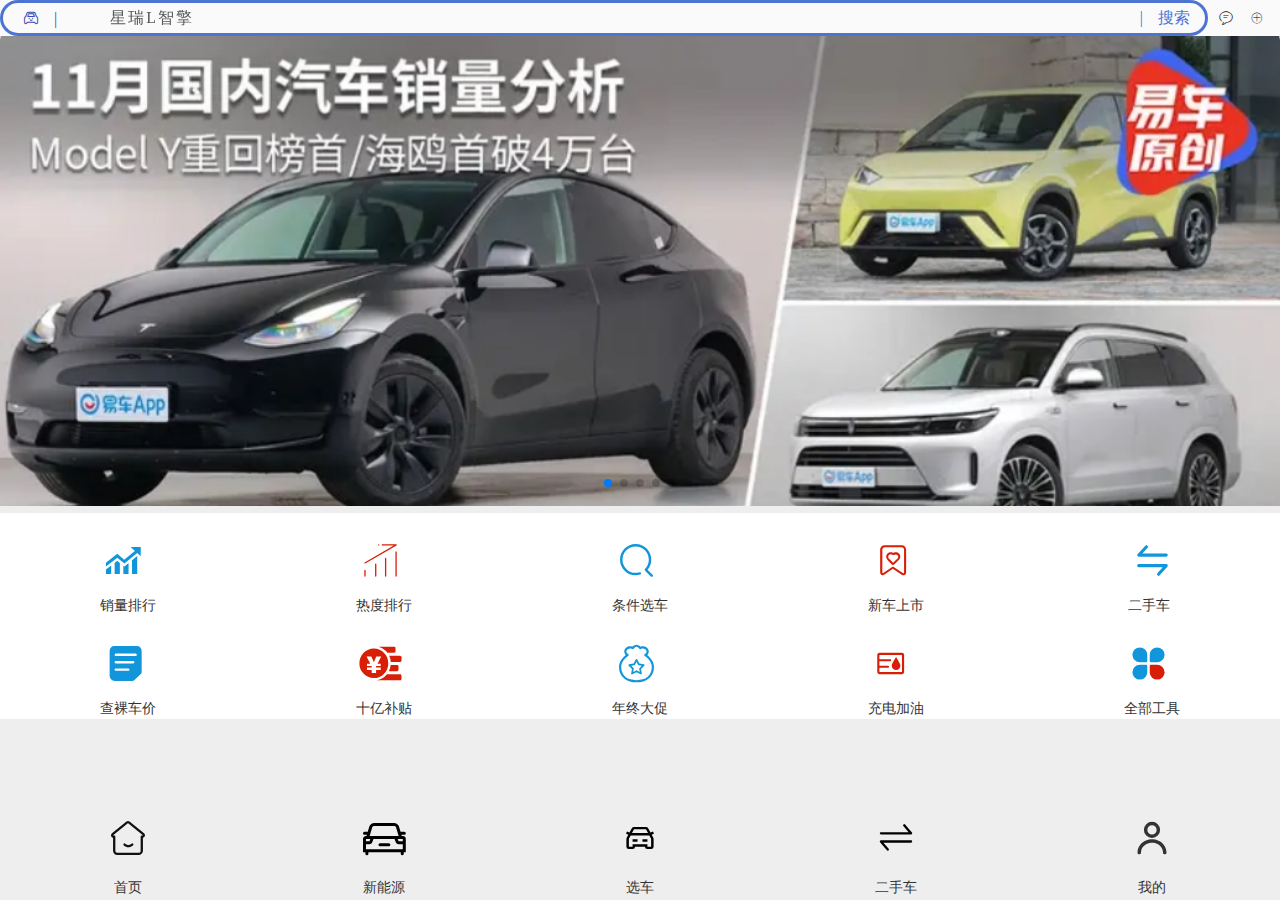
<file: index.html>
<!DOCTYPE html>
<html lang="en">
<head>
    <meta charset="UTF-8">
    <meta name="viewport" content="width=device-width, initial-scale=1.0">
    <title>首页</title>
    <script src="./iconfont/iconfont.js"></script>
    <link rel="stylesheet" href="./css/shouye.css">
    <link rel="stylesheet" href="./iconfont/iconfont.css">
    <link rel="stylesheet" href="./swiper/swiper-bundle.min.css">
</head>
<body>
        <!-- 搜索框 -->
          <!-- <header id="top">
            <div class="scan">
                <svg class="icon" aria-hidden="true">
                    <use xlink:href="#icon-iconfontscan"></use>
                  </svg>              
            </div>
            <div class="search">
                <input type="text" nae="search" id="search" placeholder="吉利银河|AION V">
            </div>
            <div class="listen">
                <svg class="icon" aria-hidden="true">
                    <use xlink:href="#icon-24gf-headset"></use>
                  </svg>
            </div>
            <div class="message">
                <svg class="icon" aria-hidden="true">
                    <use xlink:href="#icon-xiaoxi"></use>
                  </svg>
            </div>
            <div class="add">
                <svg class="icon" aria-hidden="true">
                    <use xlink:href="#icon-tianjia"></use>
                  </svg>
            </div>
        </header>  -->
        <!-- 以下搜索框 -->
    <header id="top">
        <div class="identify">
            <a href="./sousuo1.html">
                <span class="iconfont icon-icon">|</span>
            </a>

        </div>
        <a href="" class="lj">
            <div class="s2">
                <div class="swiper-wrapper">
                    <div class="swiper-slide">星瑞L智擎</div>
                    <div class="swiper-slide">吉利银河</div>
                    <div class="swiper-slide">极氪ZEEKR 001</div>
                    <div class="swiper-slide">吉利银河|AION V</div>

                </div>
            </div>
        </a>

        <a href="">
            <div class="ss"><span>|</span>搜索</div>
        </a>

        <span class="iconfont icon-xiaoxi1"></span>
        <span class="iconfont icon-tianjia"></span>
    </header>

    <script src="./swiper/swiper-bundle.min.js"></script>

    <script>
        var swiper3 = new Swiper(".s2", {
            direction: "vertical",
            autoplay: {
                delay: 2500,
                disableOnInteraction: false,
            },
        });
    </script><!-- 搜索框止 -->
        <!-- 五大选项栏 -->
        <!-- <div class="xuanxiang">
              <span class="span">关注</span>
              <span class="span">推荐</span>
              <span class="span">热榜</span>
              <span class="span">精品</span>
              <span class="span">视频</span>
        </div>
         -->

        <!-- 动态网页元素 -->
        <div class="swiper mySwiper">
            <div class="swiper-wrapper">
              <div class="swiper-slide"><img src="./img/1.jpg"></div>
              <div class="swiper-slide"><img src="./img/2.jpg"></div>
              <div class="swiper-slide"><img src="./img/3.jpg"></div>
              <div class="swiper-slide"><img src="./img/4.jpg"></div>
              <div class="swiper-slide"><img src="./img/5.jpg"></div>
            </div>
            <div class="swiper-pagination"></div>
          </div>
          <script src="./swiper/swiper-bundle.min.js"></script>
          <script>
            var swiper = new Swiper(".mySwiper", {
              spaceBetween: 30,
              pagination: {
                el: ".swiper-pagination",
                clickable: true,
              },
              autoplay: {
                delay: 2000,
                disableOnInteraction: false,
              },
            });
        </script>
        <!-- 选项栏 -->
        <nav class="bnav1">
            <ul class="ul2">
                <li>
                    <div>
                        <a href="#">
                            <svg class="icon" aria-hidden="true">
                                <use xlink:href="#icon-zongxiaoliang"></use>
                            </svg>
                        </a>
                        <p>
                            <a id=s href="#">销量排行</a>
                        </p>
                    </div>
                </li>
                <li>
                    <div>
                        <a href="#">
                            <svg class="icon" aria-hidden="true">
                                <use xlink:href="#icon-xiaoliangzuigao"></use>
                            </svg>
                        </a>
                        <p><a id=s href="#">热度排行</a>
                        </p>
                    </div>
                </li>
                <li>
                    <div>
                        <a href="#"><svg class="icon" aria-hidden="true">
                                <use xlink:href="#icon-sousuo"></use>
                            </svg>
                        </a>
                        <p>
                            <a id=s href="#">条件选车</a>
                        </p>
                    </div>
                </li>
                <li>
                    <div>
                        <a href="#">
                            <svg class="icon" aria-hidden="true">
                                <use xlink:href="#icon-shoucang"></use>
                            </svg>
                        </a>
                        <p>
                            <a id=s href="#">新车上市</a>
                        </p>
                    </div>
                </li>
                <li>
                    <div>
                        <a href="#">
                            <svg class="icon" aria-hidden="true">
                                <use xlink:href="#icon-zhihuan"></use>
                            </svg>
                        </a>
                        <p>
                            <a id=s href="#">二手车</a>
                        </p>
                    </div>
                </li>
                <li>
                    <div>
                        <a href="#">
                            <svg class="icon" aria-hidden="true">
                                <use xlink:href="#icon-wenben"></use>
                            </svg>
                        </a>
                        <p>
                            <a id=s href="#">查裸车价</a>
                        </p>
                    </div>
                </li>
    
                <li>
                    <div>
                        <a href="#">
                            <svg class="icon" aria-hidden="true">
                                <use xlink:href="#icon-shebaobutie"></use>
                            </svg>
                        </a>
                        <p>
                            <a id=s href="#">十亿补贴</a>
                        </p>
                    </div>
                </li>
    
                <li>
                    <div>
                        <a href="#">
                            <svg class="icon" aria-hidden="true">
                                <use xlink:href="#icon-fudai"></use>
                            </svg>
    
                        </a>
                        <p>
                            <a id=s href="#">年终大促</a>
                          
                        </p>
                        
                    </div>
                </li>
    
                <li>
                    <div>
                        <a href="#">
                            <svg class="icon" aria-hidden="true">
                                <use xlink:href="#icon-jiayouka"></use>
                            </svg>
                        </a>
                        <p>
                            <a id=s href="#">充电加油</a>
                        </p>
                    </div>
                </li>
    
                <li>
                    <div>
                        <a href="./quanbugongju.html">
                            <svg class="icon" aria-hidden="true">
                                <use xlink:href="#icon-quanbu"></use>
                            </svg>
                        </a>
                        <p>
                            <a id=s href="./quanbugongju.html">全部工具</a>
                        </p>
                    </div>
                </li>
            </ul>
        </nav>
        <!-- 文章 -->
        <ul class="jlist">
        </ul>
        <script>
            var jarr=[{
                img:"11.jpg",
                p:"开完昂科威plus，再开特瑞界plus，纸包不住火！",
                link:"https://m.buick.com.cn/envisionplus?mz_ca=2245701&mz_sp=7tkGk&mz_sb=1"
            },
            {
                img:"22.jpg",
                p:"支持国产，支持吉利",
                link:"https://m.geely.com/"
            },
            {
                img:"33.jpg",
                p:"成熟男人选这五款SUV兼顾，家庭生活两不误",
                link:"https://www.zhihu.com/question/429655005"
            },
            {
                img:"44.jpg",
                p:"大众中型SUV惊爆价！仅15万多，7月狂卖11360台，幸好没早买",
                link:"https://www.zhihu.com/question/451885075"
            },
            {
                img:"55.jpg",
                p:"26.98万跌至13万 2.0T+多层隔音 动力一流 这才是中型SUV“舒适王”",
                link:"https://www.dongchedi.com/article/7295214681986777641"
            },
            {
                img:"66.jpg",
                p:"新一代超级智能电混SUV不到14万！续航1370Km油耗1.3L，还配怀挡",
                link:"https://chejiahao.autohome.com.cn/info/13894430"
            },
            {
                img:"77.jpg",
                p:"大众打响“第一枪”！从近16万降至11.8万，还要啥比亚迪宋PRO？",
                link:"https://www.163.com/dy/article/IJEUUT3R0553P0VS.html"
            },
            {
                img:"88.jpg",
                p:"全新红旗HS7上市 享7重礼遇",
                link:"https://zhuanlan.zhihu.com/p/656384356"
            },
            {
                img:"99.jpg",
                p:"狂降20万，13万轻松开奔驰，不比买宝马3系香？",
                link:"https://www.yoojia.com/article/9395053518767029477.html"
            },
            {
                img:"1010.jpg",
                p:"宝马X1 20Li设计，落地21.98万，首付4万提车！",
                link:"https://car.yiche.com/newcar/contract/3544/?WT.mc_id=baidupc__PC_bm_baomaX1_tongyong_0810rq_59900_kwid_476233939566&uid=41393754&bd_vid=9948526460653361330"
            }];
            
            var url = `http://rap2api.taobao.org/app/mock/316032/sjrcar`;
        fetch(url).then(data => {
            return data.json();
        }).then(data => {
            console.log(data);
            parse(data);
        }).catch(e => {
            console.log(e);
        });

        function parse(data) {
            var jlist = document.querySelector(".jlist");

            for (let v of data) {
                let li = document.createElement("li");
                li.innerHTML = `
             
               <div class="txt">
                    <h3><a href="${v.link}"><img src="./img/${v.img}"></a></h3>
                    <p class="p">${v.p}</p> 
                </div>
             `;
                jlist.appendChild(li);
            }
        }
        </script>
        <!-- 下导航 -->
    <nav class="bnav">
        <ul>
            <li>
                <div>
                    <a href="./index.html">
                        <svg class="icon" aria-hidden="true">
                            <use xlink:href="#icon-shouye-zhihui"></use>
                          </svg>
                          <p>首页</p>
                    </a>
                </div>
            </li>
            <li>
                <div>
                    <a href="./xinnengyuan.html">
                        <svg class="icon" aria-hidden="true">
                            <use xlink:href="#icon-qiche"></use>
                          </svg>
                          <p>新能源</p>
                    </a>
                </div>
            </li>
            <li>
                <div>
                    <a href="./xuanche.html">
                        <svg class="icon" aria-hidden="true">
                            <use xlink:href="#icon-jiaoche"></use>
                          </svg>
                          <p>选车</p>
                    </a>
                </div>
            </li>
            <li>
                <div>
                    <a href="./ershouche.html">
                        <svg class="icon" aria-hidden="true">
                            <use xlink:href="#icon-zhihuan1"></use>
                          </svg>
                          <p>二手车</p>
                    </a>
                </div>
            </li>
            <li>
                <div>
                    <a href="./wode.html">
                        <svg class="icon" aria-hidden="true">
                            <use xlink:href="#icon-yonghu_yonghu"></use>
                          </svg>
                          <p>我的</p>
                    </a>
                </div>
            </li>
        </ul>
    </nav>
</body>
</html>
</file>
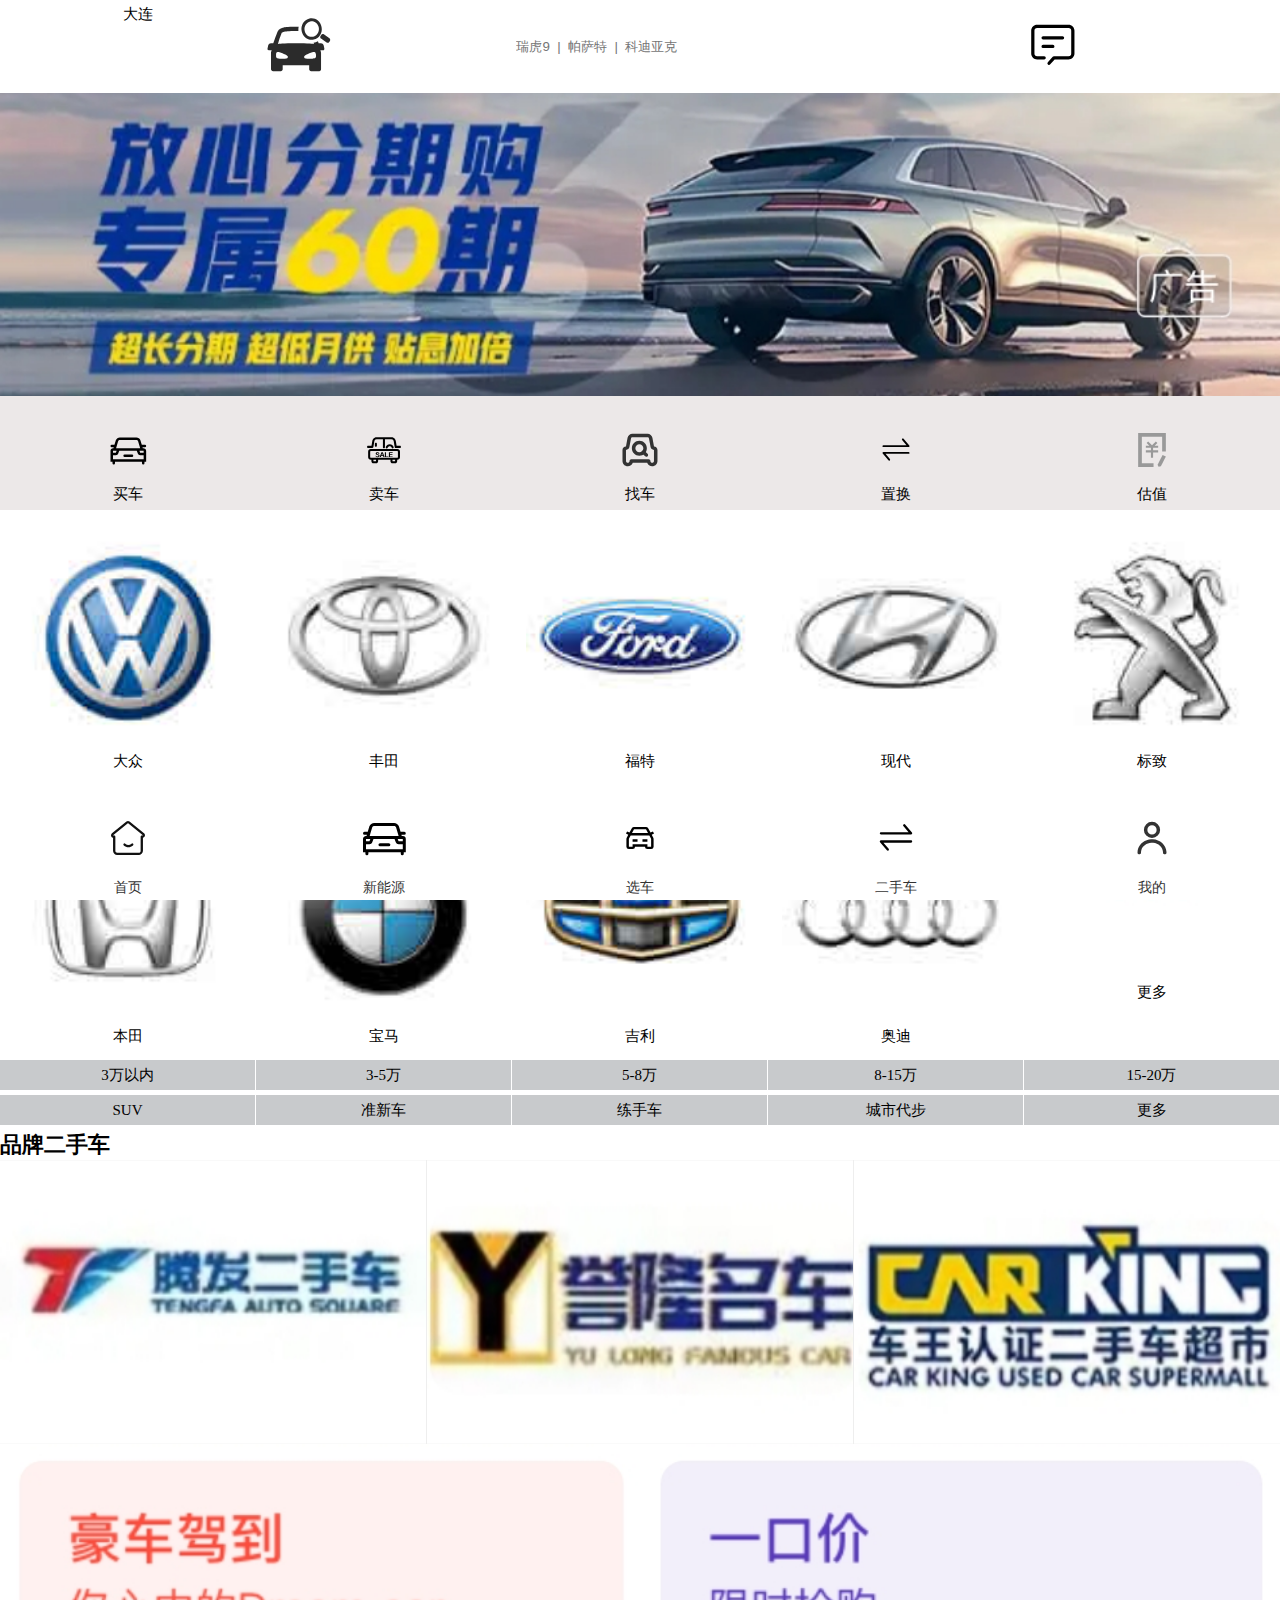
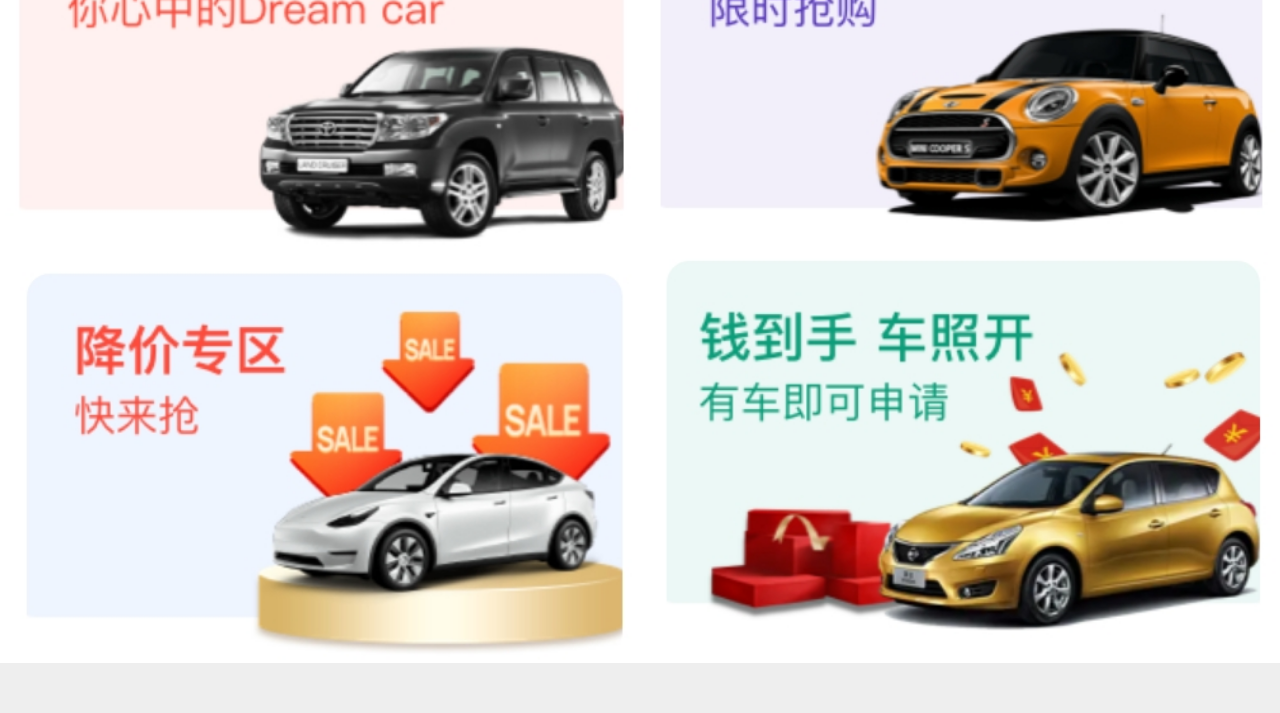
<file: ershouche.html>
<!DOCTYPE html>
<html lang="en">
<head>
    <meta charset="UTF-8">
    <meta name="viewport" content="width=device-width, initial-scale=1.0">
    <title>二手车</title>
    <script src="./iconfont/iconfont.js"></script>
    <link rel="stylesheet" href="./css/ershouche.css">
    <link rel="stylesheet" href="./swiper/swiper-bundle.min.css">
</head>
<body>
    <!-- 上导航 -->
    <header id="top">
        <div class="scan">
            <p>大连</p>     
        </div>
    </div>
    <div class="findcar">
        <svg class="icon" aria-hidden="true">
            <use xlink:href="#icon-chexingchaxun"></use>
          </svg>
    </div>
        <div class="search">
            <input type="text" nae="search" id="search" placeholder="瑞虎9  |  帕萨特  |  科迪亚克">
        </div>
        <div class="listen">
            <svg class="icon" aria-hidden="true">
                <use xlink:href="#icon-24gf-headset"></use>
              </svg>
        </div>
        <div class="message">
            <svg class="icon" aria-hidden="true">
                <use xlink:href="#icon-xiaoxi"></use>
              </svg>
        </div>
    </header> 
    <!-- 贴图 -->
    <img src="./img/ershouchetietu.jpg">
    <!-- 功能与品牌 -->
    <ul class="list">
        <li>
            <div>
                <a href="#">
                    <svg class="icon" aria-hidden="true">
                        <use xlink:href="#icon-qiche"></use>
                    </svg>
                </a>
                <p>
                    <a id=s href="#">买车</a>
                </p>
            </div>
        </li>
        <li>
            <div>
                <a href="#">
                    <svg class="icon" aria-hidden="true">
                        <use xlink:href="#icon-maiche"></use>
                    </svg>
                </a>
                <p>
                    <a id=s href="#">卖车</a>
                </p>
            </div>
        </li>
        <li>
            <div>
                <a href="#">
                    <svg class="icon" aria-hidden="true">
                        <use xlink:href="#icon-zhaoche"></use>
                    </svg>
                </a>
                <p>
                    <a id=s href="#">找车</a>
                </p>
            </div>
        </li>
        <li>
            <div>
                <a href="#">
                    <svg class="icon" aria-hidden="true">
                        <use xlink:href="#icon-zhihuan1"></use>
                    </svg>
                </a>
                <p>
                    <a id=s href="#">置换</a>
                </p>
            </div>
        </li>
        <li>
            <div>
                <a href="#">
                    <svg class="icon" aria-hidden="true">
                        <use xlink:href="#icon-chengbenjilu"></use>
                    </svg>
                </a>
                <p>
                    <a id=s href="#">估值</a>
                </p>
            </div>
        </li>
    </ul>
    <ul class="list2">
        <li>
            <img src="./img/imgchebiao/1.jpg">
            <p>大众</p>
        </li>
        <li>
            <img src="./img/imgchebiao/2.jpg">
            <p>丰田</p>
        </li>
        <li>
            <img src="./img/imgchebiao/3.jpg">
            <p>福特</p>
        </li>
        <li>
            <img src="./img/imgchebiao/4.jpg">
            <p>现代</p>
        </li>
        <li>
            <img src="./img/imgchebiao/5.jpg">
            <p>标致</p>
        </li>
    </ul>
    <ul class="list3">
        <li>
            <img src="./img/imgchebiao/6.jpg">
            <p>本田</p>
        </li>
        <li>
            <img src="./img/imgchebiao/7.jpg">
            <p>宝马</p>
        </li>
        <li>
            <img src="./img/imgchebiao/8.jpg">
            <p>吉利</p>
        </li>
        <li>
            <img src="./img/imgchebiao/9.jpg">
            <p>奥迪</p>
        </li>
        <li>
            <img src="./img/imgchebiao/11.jpg">
            <p>更多</p>
        </li>
    </ul>
    <div class="nav">
        <a href="#">3万以内</a>
        <a href="#">3-5万</a>
        <a href="#">5-8万</a>
        <a href="#">8-15万</a>
        <a href="#">15-20万</a>
        <a href="#">SUV</a>
        <a href="#">准新车</a>
        <a href="#">练手车</a>
        <a href="#">城市代步</a>
        <a href="#">更多</a>
   </div>
    <!-- 品牌二手车 -->
</div>
<h2>品牌二手车</h2>
<div class="swiper s3">
 <div class="swiper-wrapper">
   <div class="swiper-slide"><img src="./img/imgcarhome/111.jpg" ></div>
   <div class="swiper-slide"><img src="./img/imgcarhome/222.jpg" ></div>
   <div class="swiper-slide"><img src="./img/imgcarhome/333.jpg" ></div>
   <div class="swiper-slide"><img src="./img/imgcarhome/444.jpg" ></div>
   <div class="swiper-slide"><img src="./img/imgcarhome/555.jpg" ></div>
 </div>
 </div>
<script src="./swiper/swiper-bundle.min.js"></script>
<script>
    var swiper = new Swiper(".s3", {
      slidesPerView: 3,
      spaceBetween: 1,
    });
</script>
<ul class="activity">
    <li>
        <img src="./img/imgcarhome/11.jpg">
    </li>
    <li>
        <img src="./img/imgcarhome/22.jpg">
    </li>
    <li>
        <img src="./img/imgcarhome/33.jpg">
    </li>
    <li>
        <img src="./img/imgcarhome/44.png">
    </li>
</div>
    <!-- 下导航 -->
    <nav class="bnav">
        <ul>
            <li>
                <div>
                    <a href="./shouye.html">
                        <svg class="icon" aria-hidden="true">
                            <use xlink:href="#icon-shouye-zhihui"></use>
                          </svg>
                          <p>首页</p>
                    </a>
                </div>
            </li>
            <li>
                <div>
                    <a href="./xinnengyuan.html">
                        <svg class="icon" aria-hidden="true">
                            <use xlink:href="#icon-qiche"></use>
                          </svg>
                          <p>新能源</p>
                    </a>
                </div>
            </li>
            <li>
                <div>
                    <a href="./xuanche.html">
                        <svg class="icon" aria-hidden="true">
                            <use xlink:href="#icon-jiaoche"></use>
                          </svg>
                          <p>选车</p>
                    </a>
                </div>
            </li>
            <li>
                <div>
                    <a href="./ershouche.html">
                        <svg class="icon" aria-hidden="true">
                            <use xlink:href="#icon-zhihuan1"></use>
                          </svg>
                          <p>二手车</p>
                    </a>
                </div>
            </li>
            <li>
                <div>
                    <a href="./wode.html">
                        <svg class="icon" aria-hidden="true">
                            <use xlink:href="#icon-yonghu_yonghu"></use>
                          </svg>
                          <p>我的</p>
                    </a>
                </div>
            </li>
        </ul>
    </nav>
</body>
</html>
</file>
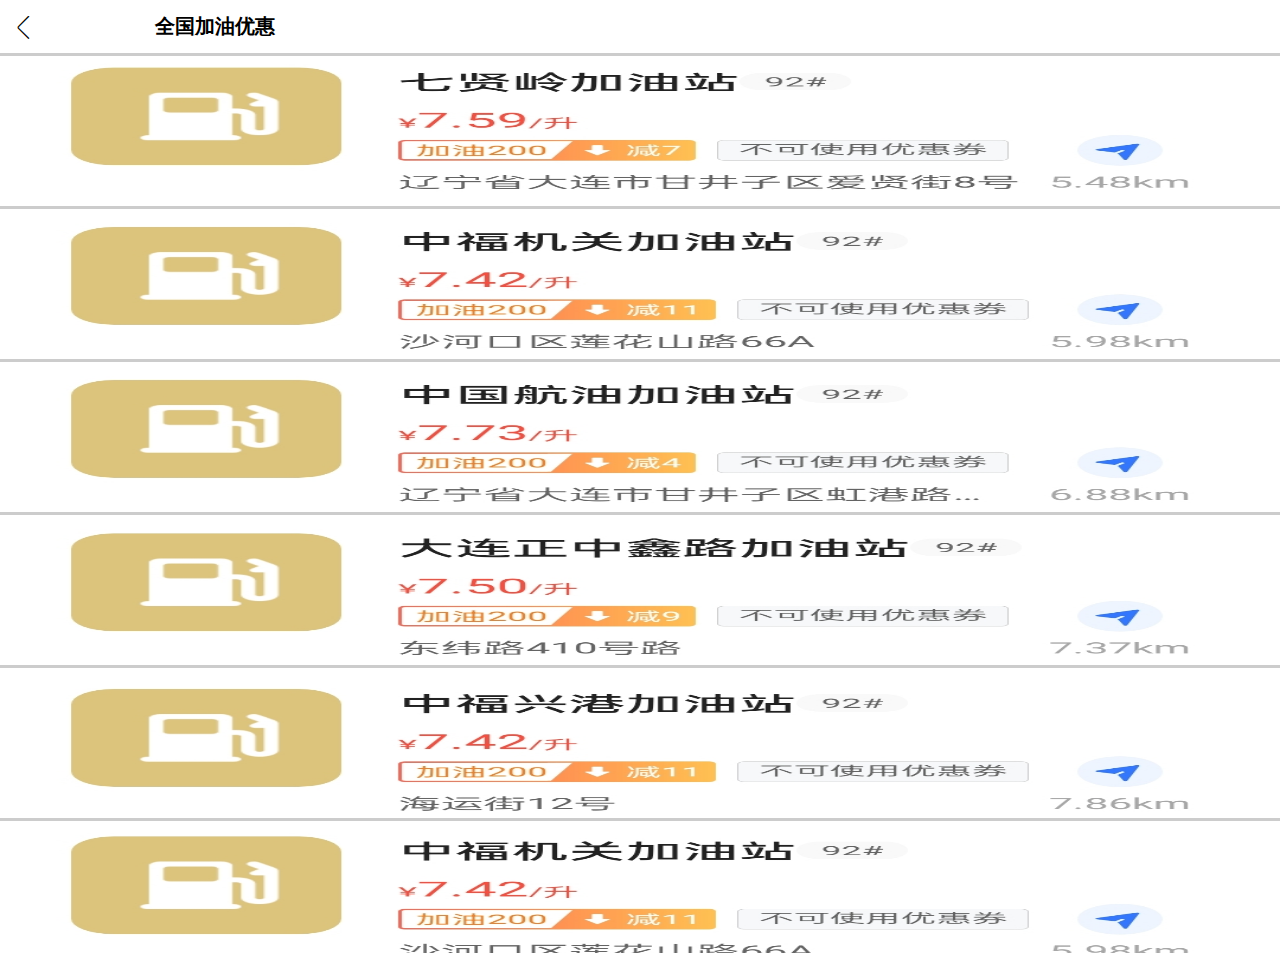
<file: jiayou.html>
<!DOCTYPE html>
<html lang="en">
<head>
    <meta charset="UTF-8">
    <meta name="viewport" content="width=device-width, initial-scale=1.0">
    <title>全国加油优惠</title>
    <script src="./iconfont/iconfont.js"></script> 
    <link rel="stylesheet" href="./iconfont/iconfont.css"> 
    <link rel="stylesheet" href="./css/jiayou.css">
    <link rel="stylesheet" href="./css/dropload.css">
</head>
<body>
    <header class="top">
        <a href="./quanbugongju.html" class="fanhui"><span class="iconfont icon-fanhui"></span></a>
        <div class="gongju">
            <h1>全国加油优惠</h1>
        </div>
    </header>
    <div class="container">
        
        <section class="home">
            <ul>
                <li>
                    <img src="./img/jiayou/1.jpg" alt="">
                </li>
                <li>
                    <img src="./img/jiayou/2.jpg" alt="">
                </li>
                <li>
                    <img src="./img/jiayou/3.jpg" alt="">
                </li>
                <li>
                    <img src="./img/jiayou/4.jpg" alt="">
                </li>
                <li>
                    <img src="./img/jiayou/5.jpg" alt="">
                </li>
                <li>
                    <img src="./img/jiayou/6.jpg" alt="">
                </li>
                <li>
                    <img src="./img/jiayou/7.jpg" alt="">
                </li>
                <li>
                    <img src="./img/jiayou/8.jpg" alt="">
                </li>
            </ul>
        </section>
    </div>

    <script src='./swiper/zepto.min.js'></script>
    <script src='./swiper/dropload.min.js'></script>

    <script>
    $(function(){
        var dropload = $('.home').dropload({

            domUp:{
                   domClass : 'dropload-up',
                   domRefresh : '<div class="dropload-refresh">↓下拉刷新</div>',
                   domUpdate  : '<div class="dropload-update">↑松开即可刷新</div>',
                   domLoad : '<div class="dropload-load"><span class="loading"></span>正在刷新</div>'
                },
            domDown:{
                   domClass : 'dropload-down',
                   domRefresh : '<div class="dropload-refresh">↑上拉加载更多</div>',
                   domLoad : '<div class="dropload-load"><span class="loading"></span>正在努力加载</div>',
                   domNoData : '<div class="dropload-noData">暂无数据</div>'
                },
            //刷新
            loadUpFn:function(){
                console.log(1)
            },
            //加载
            loadDownFn:function(){
                console.log(2)
                // $.ajax({
                //     url:'http://rap2api.taobao.org/app/mock/316032/sjrjiayou',
                //     data:{
                //        page:1,
                //        size:3                       
                //     },
                //     success:function(data){
                //         var sjrjiayou = data.data.sjrjiayou;
                //         var result = '';
                //         $.each(sjrjiayou,function(jiayou,item){
                //             result+=`
                //             <li>
                //                 <img src="${item.imgurl}" alt="">
                //             </li>
                //             `;
                //         })
                //         setTimeout(function(){
                //             $('.home ul').append(result);
                //             // 每次数据加载完，必须重置
                //             dropload.resetload();
                //         },1000)
                //     },
                //     error: function(xhr, type){
                //     alert('Ajax error!');
                //     // 即使加载出错，也得重置
                //     dropload.resetload();
                //     }
                // })
            }

        })

    })

    </script>
</body>
</html>
</file>
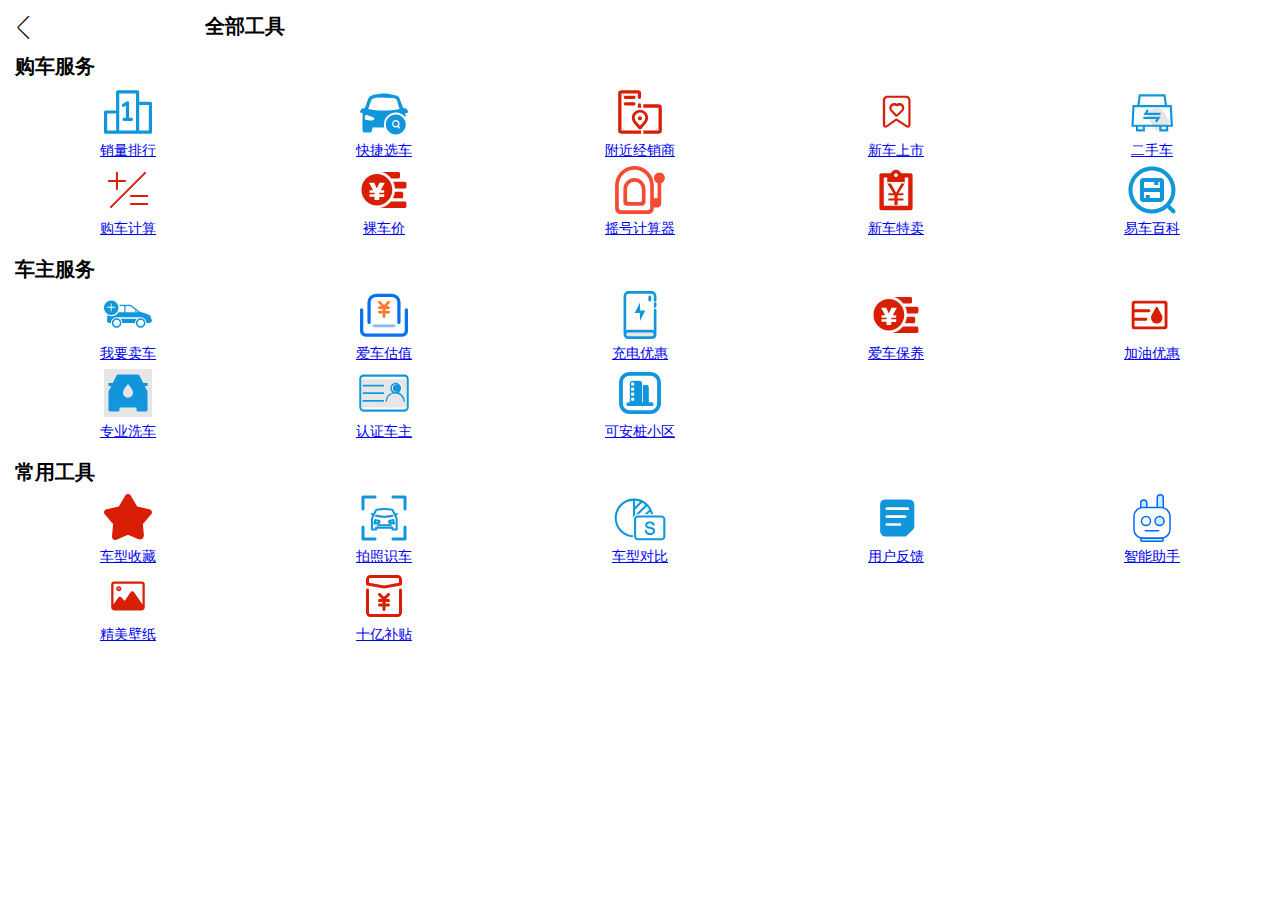
<file: quanbugongju.html>
<!DOCTYPE html>
<html lang="en">
<head>
    <meta charset="UTF-8">
    <meta name="viewport" content="width=device-width, initial-scale=1.0">
    <title>全部工具</title>
    <script src="./iconfont/iconfont.js"></script>  
    <link rel="stylesheet" href="./iconfont/iconfont.css">
    <link rel="stylesheet" href="./css/quanbugongju.css">
</head>
<body>
    <header class="top">
        <a href="./shouye.html" class="fanhui"><span class="iconfont icon-fanhui"></span></a>
        <div class="gongju">
            <h1>全部工具</h1>
        </div>
    </header>
    <h2>购车服务</h2>
    <nav class="gouche">
            <ul class="fuwu">
                <li>
                    <div>
                        <a href="#">
                            <svg class="icon" aria-hidden="true">
                                <use xlink:href="#icon-a-1qicon2_24"></use>
                            </svg>
                        </a>
                        <p>
                            <a id=s href="#">销量排行</a>
                        </p>
                    </div>
                </li>
                <li>
                    <div>
                        <a href="#">
                            <svg class="icon" aria-hidden="true">
                                <use xlink:href="#icon-yuqiweijian"></use>
                            </svg>
                        </a>
                        <p><a id=s href="#">快捷选车</a>
                        </p>
                    </div>
                </li>
                <li>
                    <div>
                        <a href="#"><svg class="icon" aria-hidden="true">
                                <use xlink:href="#icon-fujinkehu"></use>
                            </svg>
                        </a>
                        <p>
                            <a id=s href="#">附近经销商</a>
                        </p>
                    </div>
                </li>
                <li>
                    <div>
                        <a href="#">
                            <svg class="icon" aria-hidden="true">
                                <use xlink:href="#icon-shoucang"></use>
                            </svg>
                        </a>
                        <p>
                            <a id=s href="#">新车上市</a>
                        </p>
                    </div>
                </li>
                <li>
                    <div>
                        <a href="#">
                            <svg class="icon" aria-hidden="true">
                                <use xlink:href="#icon-ershouche"></use>
                            </svg>
                        </a>
                        <p>
                            <a id=s href="#">二手车</a>
                        </p>
                    </div>
                </li>
                <li>
                    <div>
                        <a href="#">
                            <svg class="icon" aria-hidden="true">
                                <use xlink:href="#icon-jisuanqi"></use>
                            </svg>
                        </a>
                        <p>
                            <a id=s href="#">购车计算</a>
                        </p>
                    </div>
                </li>
    
                <li>
                    <div>
                        <a href="#">
                            <svg class="icon" aria-hidden="true">
                                <use xlink:href="#icon-shebaobutie"></use>
                            </svg>
                        </a>
                        <p>
                            <a id=s href="#">裸车价</a>
                        </p>
                    </div>
                </li>
    
                <li>
                    <div>
                        <a href="#">
                            <svg class="icon" aria-hidden="true">
                                <use xlink:href="#icon-yaohao"></use>
                            </svg>
    
                        </a>
                        <p>
                            <a id=s href="#">摇号计算器</a>
                          
                        </p>
                        
                    </div>
                </li>
    
                <li>
                    <div>
                        <a href="#">
                            <svg class="icon" aria-hidden="true">
                                <use xlink:href="#icon-iconmoban"></use>
                            </svg>
                        </a>
                        <p>
                            <a id=s href="#">新车特卖</a>
                        </p>
                    </div>
                </li>
    
                <li>
                    <div>
                        <a href="#">
                            <svg class="icon" aria-hidden="true">
                                <use xlink:href="#icon-chicangchaxun"></use>
                            </svg>
                        </a>
                        <p>
                            <a id=s href="#">易车百科</a>
                        </p>
                    </div>
                </li>
            </ul>
        </nav>

        <h3>车主服务</h3>
        <nav class="gouche">
            <ul class="fuwu">
                <li>
                    <div>
                        <a href="#">
                            <svg class="icon" aria-hidden="true">
                                <use xlink:href="#icon-maiche1"></use>
                            </svg>
                        </a>
                        <p>
                            <a id=s href="#">我要卖车</a>
                        </p>
                    </div>
                </li>
                <li>
                    <div>
                        <a href="#">
                            <svg class="icon" aria-hidden="true">
                                <use xlink:href="#icon-chejiapinggu"></use>
                            </svg>
                        </a>
                        <p><a id=s href="#">爱车估值</a>
                        </p>
                    </div>
                </li>
                <li>
                    <div>
                        <a href="#"><svg class="icon" aria-hidden="true">
                                <use xlink:href="#icon-chongdianqi"></use>
                            </svg>
                        </a>
                        <p>
                            <a id=s href="#">充电优惠</a>
                        </p>
                    </div>
                </li>
                <li>
                    <div>
                        <a href="#">
                            <svg class="icon" aria-hidden="true">
                                <use xlink:href="#icon-shebaobutie"></use>
                            </svg>
                        </a>
                        <p>
                            <a id=s href="#">爱车保养</a>
                        </p>
                    </div>
                </li>
                <li>
                    <div>
                        <a href="./jiayou.html">
                            <svg class="icon" aria-hidden="true">
                                <use xlink:href="#icon-jiayouka"></use>
                            </svg>
                        </a>
                        <p>
                            <a id=s href="./jiayou.html">加油优惠</a>
                        </p>
                    </div>
                </li>
                <li>
                    <div>
                        <a href="#">
                            <svg class="icon" aria-hidden="true">
                                <use xlink:href="#icon-zizhuxiche"></use>
                            </svg>
                        </a>
                        <p>
                            <a id=s href="#">专业洗车</a>
                        </p>
                    </div>
                </li>
    
                <li>
                    <div>
                        <a href="#">
                            <svg class="icon" aria-hidden="true">
                                <use xlink:href="#icon--chezhu"></use>
                            </svg>
                        </a>
                        <p>
                            <a id=s href="#">认证车主</a>
                        </p>
                    </div>
                </li>
    
                <li>
                    <div>
                        <a href="#">
                            <svg class="icon" aria-hidden="true">
                                <use xlink:href="#icon-xiaoqu"></use>
                            </svg>
    
                        </a>
                        <p>
                            <a id=s href="#">可安桩小区</a>
                          
                        </p>
                        
                    </div>
                </li>
        </nav>

        <h4>常用工具</h4>
        <nav class="gouche">
            <ul class="fuwu">
                <li>
                    <div>
                        <a href="#">
                            <svg class="icon" aria-hidden="true">
                                <use xlink:href="#icon-shoucangxiao"></use>
                            </svg>
                        </a>
                        <p><a id=s href="#">车型收藏</a>
                        </p>
                    </div>
                </li>
                <li>
                    <div>
                        <a href="#"><svg class="icon" aria-hidden="true">
                                <use xlink:href="#icon-yingyong-cheliangjiansuo"></use>
                            </svg>
                        </a>
                        <p>
                            <a id=s href="#">拍照识车</a>
                        </p>
                    </div>
                </li>
                <li>
                    <div>
                        <a href="#">
                            <svg class="icon" aria-hidden="true">
                                <use xlink:href="#icon-duibiS"></use>
                            </svg>
                        </a>
                        <p>
                            <a id=s href="#">车型对比</a>
                        </p>
                    </div>
                </li>
                <li>
                    <div>
                        <a href="#">
                            <svg class="icon" aria-hidden="true">
                                <use xlink:href="#icon-wenben"></use>
                            </svg>
                        </a>
                        <p>
                            <a id=s href="#">用户反馈</a>
                        </p>
                    </div>
                </li>
                <li>
                    <div>
                        <a href="#">
                            <svg class="icon" aria-hidden="true">
                                <use xlink:href="#icon-zhinengjiqiren"></use>
                            </svg>
                        </a>
                        <p>
                            <a id=s href="#">智能助手</a>
                        </p>
                    </div>
                </li>
    
                <li>
                    <div>
                        <a href="#">
                            <svg class="icon" aria-hidden="true">
                                <use xlink:href="#icon-tupianbizhi"></use>
                            </svg>
                        </a>
                        <p>
                            <a id=s href="#">精美壁纸</a>
                        </p>
                    </div>
                </li>
                <li>
                    <div>
                        <a href="#">
                            <svg class="icon" aria-hidden="true">
                                <use xlink:href="#icon-hongbao"></use>
                            </svg>
                        </a>
                        <p>
                            <a id=s href="#">十亿补贴</a>
                        </p>
                    </div>
                </li>
            </ul>
        </nav>
</body>
</html>
</file>
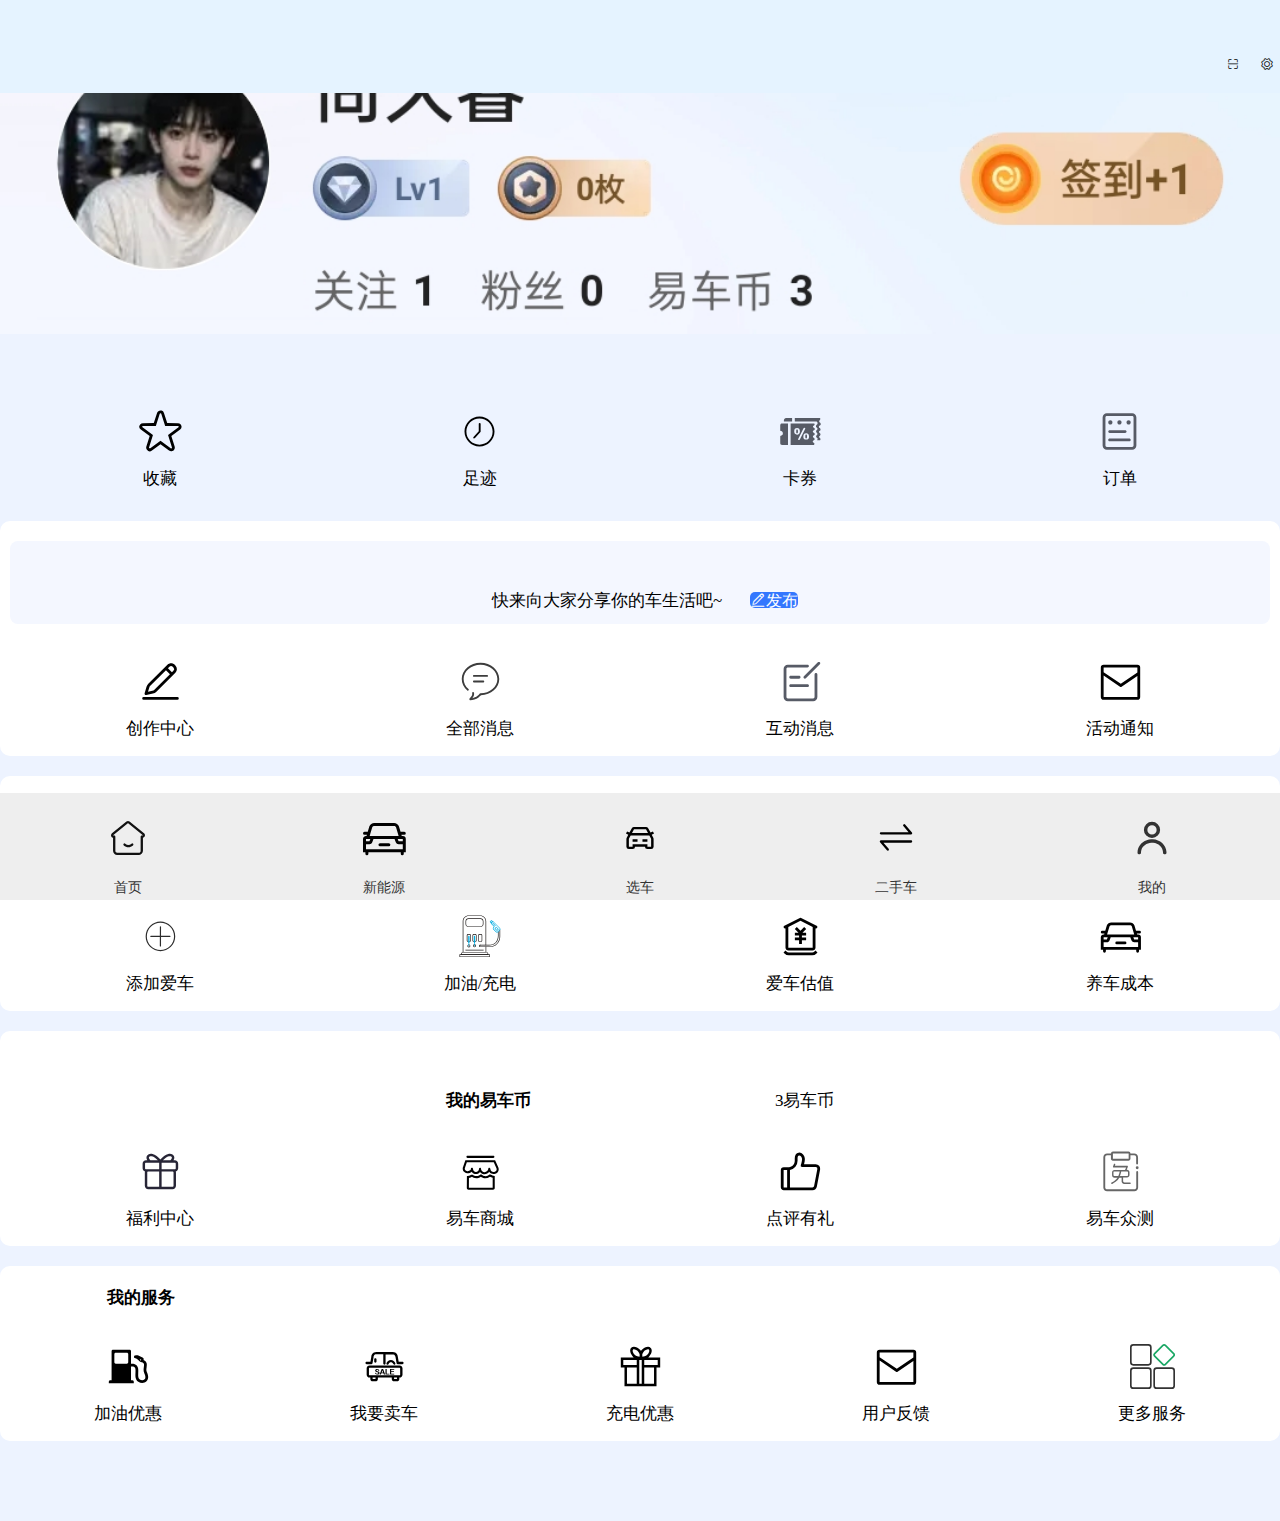
<file: wode.html>
<!DOCTYPE html>
<html lang="en">
<head>
    <meta charset="UTF-8">
    <meta name="viewport" content="width=device-width, initial-scale=1.0">
    <title>我的</title>
    <script src="./iconfont/iconfont.js"></script>
    <link rel="stylesheet" href="./css/wode.css">
    <link rel="stylesheet" href="./iconfont/iconfont.css">
    <script src="./iconfont/iconfont.js"></script>
</head>
<body>
    <!-- 渐变 -->
    <div id="tubiao1"><span class="iconfont icon-iconfontscan"></span>
        <span class="iconfont icon-shezhi"></span></div>
    <div id="tubiao2"><span class="sjrname">尚久睿</span><span class="iconfont icon-iconfontscan"></span>
            <span class="iconfont icon-shezhi"></span></div>
     <script>
            window.onscroll=()=>{
                var st=document.documentElement.scrollTop;
                console.log(st);
                if(st>30){
                    tubiao2.style.display="block"
                }else{
                    tubiao2.style.display="none"
                }
            }
        </script>
    <!-- 我的头像 -->
    <img src="./img/wodetouxiang.jpg" class="sjrr">
    <!-- 功能1 -->
    <div class="gongnengone">
        <ul>
            <li>
                <div>
                    <a href="#">
                        <svg class="icon" aria-hidden="true">
                            <use xlink:href="#icon-shoucang3"></use>
                        </svg>
                    </a>
                    <p>
                        <a href="#">收藏</a>
                    </p>
                </div>
            </li>
            <li>
                <div>
                    <a href="#"><svg class="icon" aria-hidden="true">
                            <use xlink:href="#icon-zuji"></use>
                        </svg>
                    </a>
                    <p>
                        <a id=w href="#">足迹</a>
                    </p>
                </div>
            </li>
            <li>
                <div>
                    <a href="">
                        <svg class="icon" aria-hidden="true">
                            <use xlink:href="#icon-youhuiquan"></use>
                        </svg>
                    </a>
                    <p>
                        <a href="">卡券</a>
                    </p>
                </div>
            </li>
            <li>
                <div>
                    <a href="">
                        <svg class="icon" aria-hidden="true">
                            <use xlink:href="#icon-dingdan"></use>
                        </svg>
                    </a>
                    <p>
                        <a id=w href="#">订单</a>
                    </p>
                </div>
            </li>
        </ul>
    </div>
    <!-- 功能2 -->
    <div class="gongnengtwo">
        <div class="fabu"><span class="fb">快来向大家分享你的车生活吧~</span> <span class="iconfont icon-chuangzuo">发布</span></div>
        <ul>
            <li>
                <div>
                    <a href="#">
                        <svg class="icon" aria-hidden="true">
                            <use xlink:href="#icon-chuangzuo"></use>
                        </svg>
                    </a>
                    <p><a href="#">创作中心</a>
                    </p>
                </div>
            </li>
            <li>
                <div>
                    <a href="#"><svg class="icon" aria-hidden="true">
                            <use xlink:href="#icon-xiaoxi1"></use>
                        </svg>
                    </a>
                    <p>
                        <a id=w href="#">全部消息</a>
                    </p>
                </div>
            </li>
            <li>
                <div>
                    <a href="">
                        <svg class="icon" aria-hidden="true">
                            <use xlink:href="#icon-fankui"></use>
                        </svg>
                    </a>
                    <p>
                        <a href="">互动消息</a>
                    </p>
                </div>
            </li>
            <li>
                <div>
                    <a href="">
                        <svg class="icon" aria-hidden="true">
                            <use xlink:href="#icon-xiaoxitongzhi"></use>
                        </svg>
                    </a>
                    <p>
                        <a id=w href="#">活动通知</a>
                    </p>
                </div>
            </li>
        </ul>
    </div>
    <!-- 功能3 -->
    <div class="gongnengonethree">
        <div class="aiche">
            <span class="jrbxx">
                <h4 class="xm">我的爱车</h4>大连今日不限行</span> 
                <span class="iconfont icon-fanhui"></span>
            </div>
        <ul>
            <li>
                <div>
                    <a href="#">
                        <svg class="icon" aria-hidden="true">
                            <use xlink:href="#icon-tianjia"></use>
                        </svg>
                    </a>
                    <p><a href="#">添加爱车</a>
                    </p>
                </div>
            </li>
            <li>
                <div>
                    <a href="#"><svg class="icon" aria-hidden="true">
                            <use xlink:href="#icon-jiayou"></use>
                        </svg>
                    </a>
                    <p>
                        <a id=w href="#">加油/充电</a>
                    </p>
                </div>
            </li>
            <li>
                <div>
                    <a href="">
                        <svg class="icon" aria-hidden="true">
                            <use xlink:href="#icon-fangchanguzhi"></use>
                        </svg>
                    </a>
                    <p>
                        <a href="">爱车估值</a>
                    </p>
                </div>
            </li>
            <li>
                <div>
                    <a href="">
                        <svg class="icon" aria-hidden="true">
                            <use xlink:href="#icon-qiche"></use>
                        </svg>
                    </a>
                    <p>
                        <a id=w href="#">养车成本</a>
                    </p>
                </div>
            </li>
        </ul>
    </div>
    <!-- 功能4 -->
    <div class="gongnengfour">
        <div class="wode"><span class="ycb">
            <h4 class="yichebi">我的易车币</h4> 3易车币</span> 
            <span class="iconfont icon-dianjitiaozhuan">
            </span>
        </div>
        <ul>
            <li>
                <div>
                    <a href="#">
                        <svg class="icon" aria-hidden="true">
                            <use xlink:href="#icon-liwuhuodong"></use>
                        </svg>
                    </a>
                    <p><a href="#">福利中心</a>
                    </p>
                </div>
            </li>
            <li>
                <div>
                    <a href="#"><svg class="icon" aria-hidden="true">
                            <use xlink:href="#icon-shangcheng"></use>
                        </svg>
                    </a>
                    <p>
                        <a id=w href="#">易车商城</a>
                    </p>
                </div>
            </li>
            <li>
                <div>
                    <a href="">
                        <svg class="icon" aria-hidden="true">
                            <use xlink:href="#icon-dianzan"></use>
                        </svg>
                    </a>
                    <p>
                        <a href="">点评有礼</a>
                    </p>
                </div>
            </li>
            <li>
                <div>
                    <a href="">
                        <svg class="icon" aria-hidden="true">
                            <use xlink:href="#icon-free"></use>
                        </svg>
                    </a>
                    <p>
                        <a id=w href="#">易车众测</a>
                    </p>
                </div>
            </li>
        </ul>
    </div>
    <!-- 功能5 -->
    <div class="gongnengfive">
        <div class="bbdiv5"><h4 class="fuwu">我的服务</h4></div>
        <ul>
            <li>
                <div>
                    <a href="#">
                        <svg class="icon" aria-hidden="true">
                            <use xlink:href="#icon-jiayouqiang"></use>
                        </svg>
                    </a>
                    <p><a href="#">加油优惠</a>
                    </p>
                </div>
            </li>
            <li>
                <div>
                    <a href="#"><svg class="icon" aria-hidden="true">
                            <use xlink:href="#icon-maiche"></use>
                        </svg>
                    </a>
                    <p>
                        <a id=w href="#">我要卖车</a>
                    </p>
                </div>
            </li>
            <li>
                <div>
                    <a href=".">
                        <svg class="icon" aria-hidden="true">
                            <use xlink:href="#icon-libao"></use>
                        </svg>
                    </a>
                    <p>
                        <a href="">充电优惠</a>
                    </p>
                </div>
            </li>
            <li>
                <div>
                    <a href="">
                        <svg class="icon" aria-hidden="true">
                            <use xlink:href="#icon-xiaoxitongzhi"></use>
                        </svg>
                    </a>
                    <p>
                        <a id=w href="#">用户反馈</a>
                    </p>
                </div>
            </li>
            <li>
                <div>
                    <a href="">
                        <svg class="icon" aria-hidden="true">
                            <use xlink:href="#icon-gengduo"></use>
                        </svg>
                    </a>
                    <p>
                        <a id=w href="#">更多服务</a>
                    </p>
                </div>
            </li>
        </ul>
    </div>
    <!-- 下导航 -->
    <nav class="bnav">
        <ul>
            <li>
                <div>
                    <a href="./shouye.html">
                        <svg class="icon" aria-hidden="true">
                            <use xlink:href="#icon-shouye-zhihui"></use>
                          </svg>
                          <p>首页</p>
                    </a>
                </div>
            </li>
            <li>
                <div>
                    <a href="./xinnengyuan.html">
                        <svg class="icon" aria-hidden="true">
                            <use xlink:href="#icon-qiche"></use>
                          </svg>
                          <p>新能源</p>
                    </a>
                </div>
            </li>
            <li>
                <div>
                    <a href="./xuanche.html">
                        <svg class="icon" aria-hidden="true">
                            <use xlink:href="#icon-jiaoche"></use>
                          </svg>
                          <p>选车</p>
                    </a>
                </div>
            </li>
            <li>
                <div>
                    <a href="./ershouche.html">
                        <svg class="icon" aria-hidden="true">
                            <use xlink:href="#icon-zhihuan1"></use>
                          </svg>
                          <p>二手车</p>
                    </a>
                </div>
            </li>
            <li>
                <div>
                    <a href="./wode.html">
                        <svg class="icon" aria-hidden="true">
                            <use xlink:href="#icon-yonghu_yonghu"></use>
                          </svg>
                          <p>我的</p>
                    </a>
                </div>
            </li>
        </ul>
    </nav>
</body>
</html>
</file>
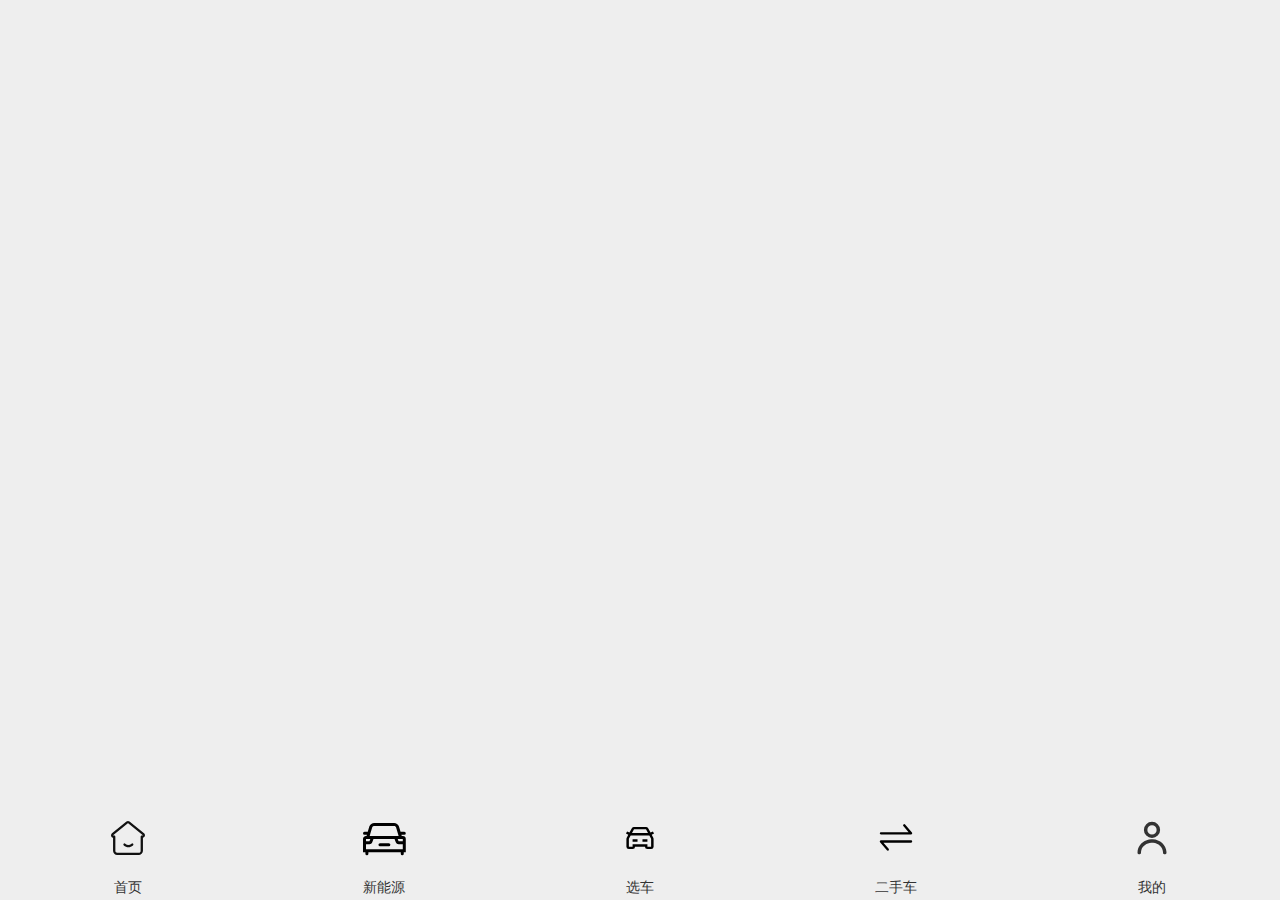
<file: xinnengyuan.html>
<!DOCTYPE html>
<html lang="en">
<head>
    <meta charset="UTF-8">
    <meta name="viewport" content="width=device-width, initial-scale=1.0">
    <title>易车下导航</title>
    <script src="./iconfont/iconfont.js"></script>
    <link rel="stylesheet" href="./css/xinnengyuan.css">
    <style>

        
        h2{
            font-size: 20px;
            text-align: center;
        }
        .icon {
          width: 1em;
          height: 1em;
          vertical-align: -0.15em;
          fill: currentColor;
          overflow: hidden;
        }
        ul{
           list-style: none;
        }
        ul,p,body{
           padding: 0;
           margin: 0;
        }
        .bnav{
           position: fixed;
           left: 0;
           bottom: 0;
           width: 100%;
           z-index: 9;
           background-color: #eee;
        }
        body{
            margin-bottom: 50px;
        }
        .bnav>ul{
           display: flex;
        }
        .bnav li{
           width: 25%;
           display: flex;
           justify-content: center;
        }
        .bnav div{
           position: relative;
        }
        .bnav svg{
           font-size: 48px;
           margin: 3px 0;
        }
        
        .bnav p{
           font-size: 14px;
           line-height: 24px;
           color: #333;
           text-align: center;
        }
    </style>
</head>
<body>

    <nav class="bnav">
        <ul>
            <li>
                <div>
                    <a href="./shouye.html">
                        <svg class="icon" aria-hidden="true">
                            <use xlink:href="#icon-shouye-zhihui"></use>
                          </svg>
                          <p>首页</p>
                    </a>
                </div>
            </li>
            <li>
                <div>
                    <a href="./xinnengyuan.html">
                        <svg class="icon" aria-hidden="true">
                            <use xlink:href="#icon-qiche"></use>
                          </svg>
                          <p>新能源</p>
                    </a>
                </div>
            </li>
            <li>
                <div>
                    <a href="./xuanche.html">
                        <svg class="icon" aria-hidden="true">
                            <use xlink:href="#icon-jiaoche"></use>
                          </svg>
                          <p>选车</p>
                    </a>
                </div>
            </li>
            <li>
                <div>
                    <a href="./ershouche.html">
                        <svg class="icon" aria-hidden="true">
                            <use xlink:href="#icon-zhihuan1"></use>
                          </svg>
                          <p>二手车</p>
                    </a>
                </div>
            </li>
            <li>
                <div>
                    <a href="./wode.html">
                        <svg class="icon" aria-hidden="true">
                            <use xlink:href="#icon-yonghu_yonghu"></use>
                          </svg>
                          <p>我的</p>
                    </a>
                </div>
            </li>
        </ul>
    </nav>
</body>
</html>
</file>
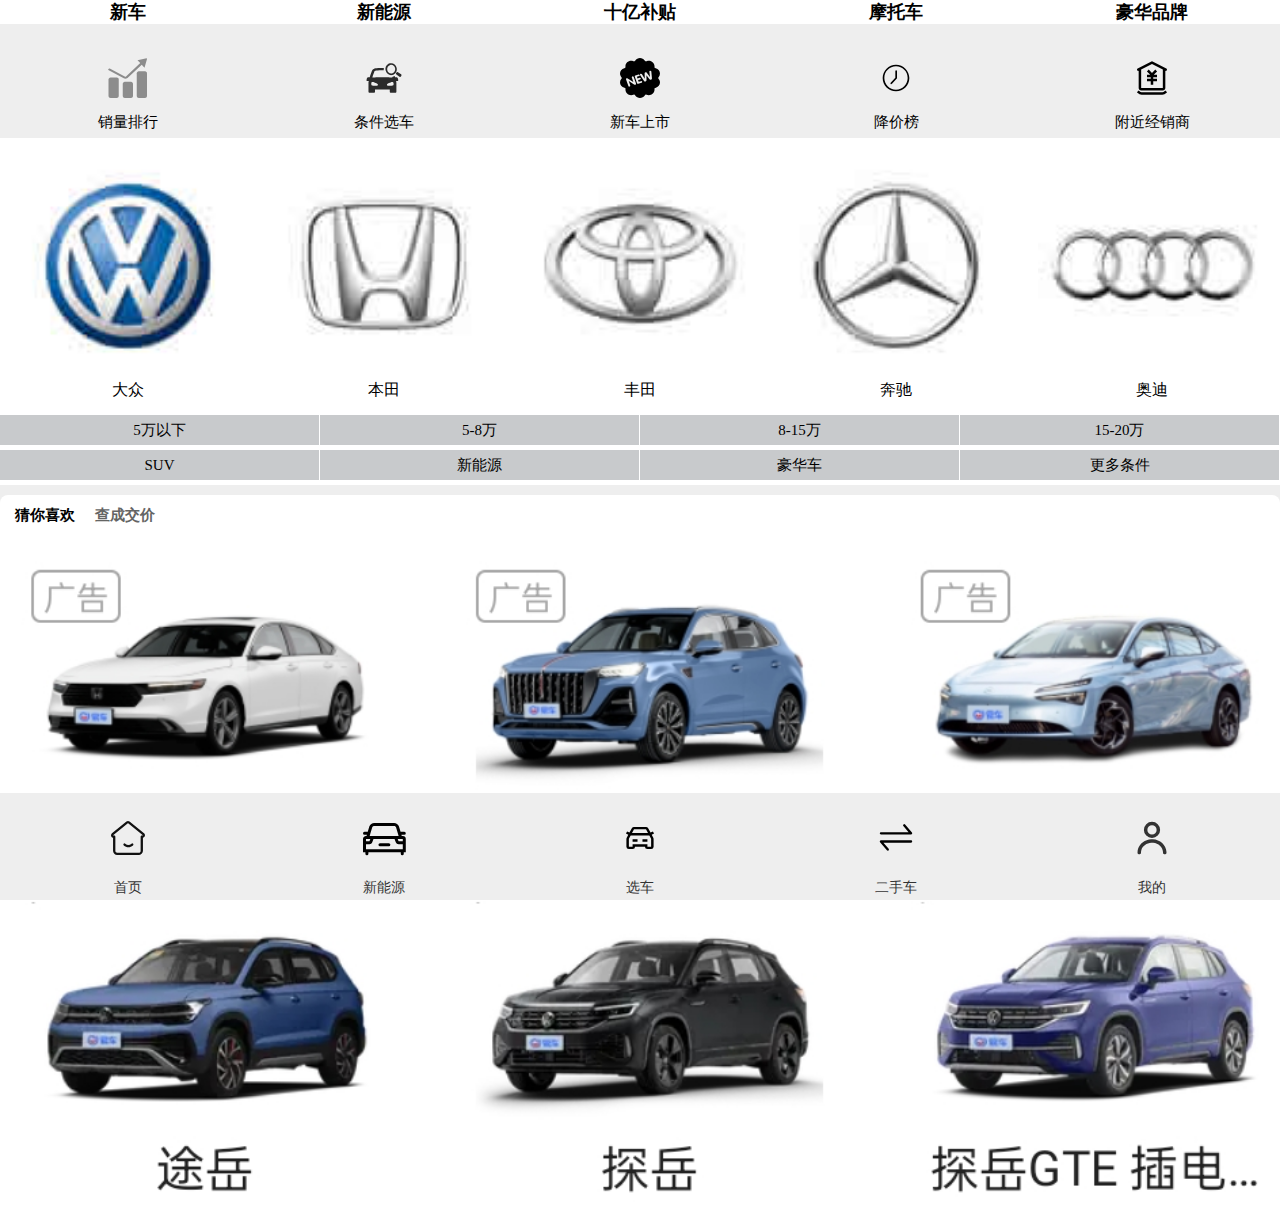
<file: xuanche.html>
<!DOCTYPE html>
<html lang="en">
<head>
    <meta charset="UTF-8">
    <meta name="viewport" content="width=device-width, initial-scale=1.0">
    <title>选车</title>
    <script src="./iconfont/iconfont.js"></script>
    <link rel="stylesheet" href="./css/xuanche.css">
</head>
<body>
     <!-- 第一行 -->
     <div class="shouhang">
        <span class="span">新车</span>
        <span class="span">新能源</span>
        <span class="span">十亿补贴</span>
        <span class="span">摩托车</span>
        <span class="span">豪华品牌</span>
  </div>
    <!-- 搜索框 -->

    <!-- 五大选项 -->
    <ul class="list">
        <li>
            <div>
                <a href="#">
                    <svg class="icon" aria-hidden="true">
                        <use xlink:href="#icon-xiaoliang"></use>
                    </svg>
                </a>
                <p>
                    <a id=s href="#">销量排行</a>
                </p>
            </div>
        </li>
        <li>
            <div>
                <a href="#">
                    <svg class="icon" aria-hidden="true">
                        <use xlink:href="#icon-chexingchaxun"></use>
                    </svg>
                </a>
                <p>
                    <a id=s href="#">条件选车</a>
                </p>
            </div>
        </li>
        <li>
            <div>
                <a href="#">
                    <svg class="icon" aria-hidden="true">
                        <use xlink:href="#icon-xinpin"></use>
                    </svg>
                </a>
                <p>
                    <a id=s href="#">新车上市</a>
                </p>
            </div>
        </li>
        <li>
            <div>
                <a href="#">
                    <svg class="icon" aria-hidden="true">
                        <use xlink:href="#icon-zuji"></use>
                    </svg>
                </a>
                <p>
                    <a id=s href="#">降价榜</a>
                </p>
            </div>
        </li>
        <li>
            <div>
                <a href="#">
                    <svg class="icon" aria-hidden="true">
                        <use xlink:href="#icon-fangchanguzhi"></use>
                    </svg>
                </a>
                <p>
                    <a id=s href="#">附近经销商</a>
                </p>
            </div>
        </li>
    </ul>
    <!-- 车标及条件 -->
    <ul class="list2">
        <li>
            <img src="./img/imgchebiao/1.jpg">
            <p>大众</p>
        </li>
        <li>
            <img src="./img/imgchebiao/6.jpg">
            <p>本田</p>
        </li>
        <li>
            <img src="./img/imgchebiao/2.jpg">
            <p>丰田</p>
        </li>
        <li>
            <img src="./img/imgchebiao/10.jpg">
            <p>奔驰</p>
        </li>
        <li>
            <img src="./img/imgchebiao/9.jpg">
            <p>奥迪</p>
        </li>
    </ul>

    <div class="nav">
        <a href="#">5万以下</a>
        <a href="#">5-8万</a>
        <a href="#">8-15万</a>
        <a href="#">15-20万</a>
        <a href="#">SUV</a>
        <a href="#">新能源</a>
        <a href="#">豪华车</a>
        <a href="#">更多条件</a>
   </div>
    <!-- 猜你喜欢＆查成交价 -->
    <div class="main">
        <div class="top">
            <ul>
                <li class="selected">猜你喜欢<div class="pic"></div></li>
                
                <li>查成交价<div class="pic none"></div></li>
                
            </ul>
        </div>
        <div class="box">
               <img src="./img/imgcarhome/1111.jpg" alt="">
            </div>
    <!-- 查成交价 -->
        <div class="box none">
           <img src="./img/imgcarhome/2222.jpg" alt="">
        </div>
    <!-- 查成交价止 -->
    </div>
    <script>// var li=ul.querySelectorAll("li");
        var main=document.querySelector(".main");
        var ding=main.getElementsByClassName("top")[0];
        var ul=ding.querySelector("ul");
        var li=ul.querySelectorAll("li");
        /* ----------我是分界线 ----------*/
        var boxes=main.getElementsByClassName("box");
        for(let i=0;i<li.length;i++){
            li[i].onmouseover=function(){
                for(let j=0;j<li.length;j++){
                    li[j].classList.remove("selected");
                    boxes[j].classList.add("none");
                }
                li[i].classList.add("selected");
                boxes[i].classList.remove("none");
            }
        }
        console.log(ul);
    </script>
    <!-- 品牌 -->
    <!-- 下导航 -->
    <nav class="bnav">
        <ul>
            <li>
                <div>
                    <a href="./shouye.html">
                        <svg class="icon" aria-hidden="true">
                            <use xlink:href="#icon-shouye-zhihui"></use>
                          </svg>
                          <p>首页</p>
                    </a>
                </div>
            </li>
            <li>
                <div>
                    <a href="./xinnengyuan.html">
                        <svg class="icon" aria-hidden="true">
                            <use xlink:href="#icon-qiche"></use>
                          </svg>
                          <p>新能源</p>
                    </a>
                </div>
            </li>
            <li>
                <div>
                    <a href="./xuanche.html">
                        <svg class="icon" aria-hidden="true">
                            <use xlink:href="#icon-jiaoche"></use>
                          </svg>
                          <p>选车</p>
                    </a>
                </div>
            </li>
            <li>
                <div>
                    <a href="./ershouche.html">
                        <svg class="icon" aria-hidden="true">
                            <use xlink:href="#icon-zhihuan1"></use>
                          </svg>
                          <p>二手车</p>
                    </a>
                </div>
            </li>
            <li>
                <div>
                    <a href="./wode.html">
                        <svg class="icon" aria-hidden="true">
                            <use xlink:href="#icon-yonghu_yonghu"></use>
                          </svg>
                          <p>我的</p>
                    </a>
                </div>
            </li>
        </ul>
    </nav>
</body>
</html>
</file>
<file: css/shouye.css>
.icon {
  width: 1em;
  height: 1em;
  vertical-align: -0.15em;
  fill: currentColor;
  overflow: hidden;
}
h1,h2,h3,h4,h5,h6,body,p,ul,form,dl,dd,dt{
    padding: 0;
    margin: 0;
}
ul,li,p,body{
    list-style: none;
}
a{
    text-decoration: none;
    color: #000;
}
a:visited{
    color: #000;
}
img{
    border: none;
    display: block;
}

body{ 
    min-width: 320px;
    margin: 0 auto;
    background-color: #eee;
   
    margin-bottom: 50px;
}

:root{
    font-size: 5.6vw;
}

/* 上导航 */
/* #top{
    display: flex;
    background-color:#fff;
    padding: 10px 12px;

  }
  .search{
    border-radius: 12px;
    background: #fff;
    flex-grow: 1;
    display: flex;
  }
  #search{
    border: none;
    outline: none;
    flex-grow: 2;
    margin-right: 20px;
}
  .icon-search{
    margin: 0px 7px;
    font-size: 12px;
  }
  .txt{
    font-size: 15px;
    margin: 2px 7px;
 }
 .swiper-pagination{
    position: absolute;
    bottom: 5px;
    left: 50%;
    transform: translateX(40%);
    } */

    /* 搜索框 */
body{
    padding: 0;
    margin: 0;
}
p{
    padding: 0;
    
    margin: 0;
    font-size: 12px;    
    line-height: 12px;
}
#top{
   position: fixed;
   top: 0;
   z-index: 9;
   width: 100vW;
  display: flex;
  background-color: rgb(250, 250, 251);
  padding: 0; 
}
.lj{
    overflow: hidden;
  height: 30px;
  line-height: 30px;
  font-size: 16px;
  color: rgb(86, 88, 90);
  letter-spacing: 2px;
  text-align: center;
  flex-grow: 2;
  border-top: 3px solid #4d74d3;
  
  border-bottom: 3px solid #4d74d3;
}
.s2{
  overflow: hidden;
  height: 30px;
  line-height: 30px;
  font-size: 16px;
  color: rgb(86, 88, 90);
  letter-spacing: 2px;
  text-align: center;
  flex-grow: 2;
  
}

.bth{
color: #fff;
font-size: 20px;
margin: 6px 6px;
padding: 0;
}
.icon-tianjia{
  color: black;
  font-size: 27px;
  margin-top: 10px;
  margin-left: 0;
  
}
.icon-xiaoxi1{
  color: black;
  font-size: 20px;
margin-top: 10px;
margin-left: 10px;
margin-right: 0;
  
}
.dot{
  width: 16px;
  height: 12px;
  border-radius: 15px; 
  position: absolute;
  right: 43px;
  top: 0;
  background-color: #c00;
  font-size: 9px;
  color: #fff;
  text-align: center;
  border: 2px solid #fff;
  letter-spacing: 0;
}
.ss{
 
  color: #4d74d3;
  padding-right: 15px;
  margin:0;
  height: 30px;
  line-height: 30px;
  font-size: 16px;
  border-top-right-radius: 20px;
  border-bottom-right-radius: 20px;
  border-top: 3px solid #4d74d3;
  border-right: 3px solid #4d74d3;
  border-bottom: 3px solid #4d74d3;
}
.s2>.swiper-wrapper>.swiper-slide{
  
  left: 0;
width: 160px;
}

span{
  letter-spacing: 15px;
}
.identify{
  height: 30px;
  line-height: 30px;
  font-size: 16px;
  border-top-left-radius: 20px;
  border-bottom-left-radius: 20px;
  border-top: 3px solid #4d74d3;
  border-left: 3px solid #4d74d3;
  border-bottom: 3px solid #4d74d3;
}
.icon-icon{
  margin-left: 20px;
  color: rgb(55, 74, 183);
  font-size: 20px;
  
}
/* 搜索框止 */

/* 选项栏 */
/* .xuanxiang{
    padding: 0;
    position: fixed;
    top: 34px;
    margin-bottom: 10px;
    bottom: none;
    display: flex;
    flex-grow: 2;
    height: 50px; 
    z-index: 9;
    width: 100%;
    line-height: 50px;
}
.span{
    flex: 20%;
    text-align: center;
    background-color: #fff;
    color: #000;
    font-weight: bold;
} */

/* 初始化样式 */
*{
    /* 内外边距为0 */
    margin: 0;
    padding: 0;
    list-style: none;
    text-decoration: none;
}
.nav{
    height: 40px;
}
.navlist li{
    /* 通过左浮动让列表变为横排 */
    float: left;
    height: 40px;
    width: 100px;
    /* 让文本水平垂直居中 */
    line-height: 40px;
    text-align: center;
}
.navlist a{
    /* 超链接改为黑色 */
    color: black;
    /* 把链接变为块显示 */
    display: block;
}
.navlist{
    width: 800px;
    margin: auto;
}
/* 轮播图 */
    body{
            padding: 0;
            margin: 0;
    }

    .swiper-slide img {
        width: 100%;
        height: 100%;
        margin-bottom: 0;
        margin-top: 30px;
    }
    /* 下导航 */
    .icon {
        width: 1em;
        height: 1em;
        vertical-align: -0.15em;
        fill: currentColor;
        overflow: hidden;
    }

    ul{
        list-style: none;
    }

    ul,p,body{
        padding: 0;
        margin: 0;
    }

    .bnav{
        position: fixed;
        left: 0;
        bottom: 0;
        width: 100%;
        z-index: 9;
        background-color: #eee;
    }

    body{
        margin-bottom: 50px;
    }

    .bnav>ul{
        display: flex;
    }

    .bnav li{
        width: 25%;
        display: flex;
        justify-content: center;
    }

    .bnav div{
        position: relative;
    }

    .bnav svg{
        font-size: 48px;
        margin: 3px 0;
        width: 100%;
    }

    .bnav p{
        font-size: 14px;
        line-height: 24px;
        color: #333;
        text-align: center;
    }
    .ul2{
        list-style: none;
    }
    .ul2,p,body{
        padding: 0;
        margin: 0;
    }
    .bnav1{
        width: 100%;
        background-color: #fff;
    }
    
    .bnav1> .ul2{
        display: flex;
        flex-wrap: wrap;
    }
    .bnav1 li{
        width: 20%;
        display: flex;
        justify-content: center;
    }
    .bnav1 svg{
        font-size: 45px;
        margin: 2px;
        text-align: center;
        
    }
    .bnav1 p{
        font-size: 14px;
        line-height: 20px;
        flex-wrap: nowrap;
        
    }
    
    a{
        text-decoration: none;
    }
    .bnav1 a{
        color: #333;
    
    } 
    /* 上图下文 */
    .p{
        padding: 0;
        width: 100%;
        font-size: 2.5vw;
        margin-top: 2px;
        
    }
    
    ul{
        padding: 0;
        margin: 0;
        list-style: none;/* “list-style: none”样式表示设置列表项标记的类型为空，即列表项前无标记。 */
        
    }
    img{
        width: 100%;
        border-top-right-radius: 10px;
        border-top-left-radius: 10px;
    }
    .jlist{
        display: grid;
        grid-template-columns: repeat(2, 2fr); /* 将容器分成两列 */
         grid-gap: 6px; /*可选，设置行和列之间的间距 */ 
         
         
        
    }



    /* .. */
    h2{
        font-size: 20px;
        text-align: center;
    }
    .icon {
      width: 1em;
      height: 1em;
      vertical-align: -0.15em;
      fill: currentColor;
      overflow: hidden;
    }
    ul{
       list-style: none;
    }
    ul,p,body{
       padding: 0;
       margin: 0;
    }
    .bnav{
       
       left: 0;
       bottom: 0;
       width: 100%;
       
       background-color: #eee;
       
    }
    body{
        margin-bottom: 50px;
    }
    .bnav>ul{
       display: flex;
    }
    .bnav li{
       width: 25%;
       display: flex;
       justify-content: center;
    }
    .bnav div{
       position: relative;
    }
    .bnav svg{
       font-size: 48px;
       margin: 3px 0;
    }
    .bnav p{
       font-size: 14px;
       line-height: 24px;
       color: #333;
       text-align: center;
    }
    .p{
        padding: 0;
        width: 100%;
        font-size: 2.5vw;
        margin-top: 2px;
    }
    ul{
        padding: 0;
        margin: 0;
        list-style: none;
    }
    img{
        width: 100%;
        border-top-right-radius: 10px;
        border-top-left-radius: 10px;
    }
    .jlist{
        display: grid;
        grid-template-columns: repeat(2, 2fr); 
         grid-gap: 6px;
    }
</file>
<file: iconfont/iconfont.css>
@font-face {
  font-family: "iconfont"; /* Project id 4366659 */
  src: url('iconfont.woff2?t=1702463370528') format('woff2'),
       url('iconfont.woff?t=1702463370528') format('woff'),
       url('iconfont.ttf?t=1702463370528') format('truetype');
}

.iconfont {
  font-family: "iconfont" !important;
  font-size: 16px;
  font-style: normal;
  -webkit-font-smoothing: antialiased;
  -moz-osx-font-smoothing: grayscale;
}

.icon-maiche1:before {
  content: "\e63a";
}

.icon-jisuanqi:before {
  content: "\e79b";
}

.icon-hongbao:before {
  content: "\e784";
}

.icon-iconmoban:before {
  content: "\e633";
}

.icon-fujinkehu:before {
  content: "\e65e";
}

.icon-shoucangxiao:before {
  content: "\e8bc";
}

.icon-fanhui:before {
  content: "\e624";
}

.icon-duibiS:before {
  content: "\e607";
}

.icon-chongdianqi:before {
  content: "\e608";
}

.icon-yuqiweijian:before {
  content: "\e622";
}

.icon--chezhu:before {
  content: "\e609";
}

.icon-xiaoqu:before {
  content: "\e60a";
}

.icon-chicangchaxun:before {
  content: "\e76d";
}

.icon-zhinengjiqiren:before {
  content: "\e73b";
}

.icon-yingyong-cheliangjiansuo:before {
  content: "\e715";
}

.icon-tupianbizhi:before {
  content: "\e6c6";
}

.icon-ershouche:before {
  content: "\efb8";
}

.icon-zizhuxiche:before {
  content: "\e60d";
}

.icon-yaohao:before {
  content: "\e693";
}

.icon-a-1qicon2_24:before {
  content: "\e654";
}

.icon-chejiapinggu:before {
  content: "\e60e";
}

.icon-chongzhi:before {
  content: "\e602";
}

.icon-liwuhuodong:before {
  content: "\e603";
}

.icon-xiaoliang:before {
  content: "\e61f";
}

.icon-dingdan:before {
  content: "\e737";
}

.icon-fankui:before {
  content: "\e738";
}

.icon-youhuiquan:before {
  content: "\e764";
}

.icon-yonghu:before {
  content: "\e788";
}

.icon-icon:before {
  content: "\e65d";
}

.icon-maiche:before {
  content: "\e6e9";
}

.icon-shangcheng:before {
  content: "\e67c";
}

.icon-xinpin:before {
  content: "\e615";
}

.icon-subscribed:before {
  content: "\e711";
}

.icon-xiaoxi1:before {
  content: "\e86f";
}

.icon-pinglun:before {
  content: "\e891";
}

.icon-zhengque:before {
  content: "\e8ad";
}

.icon-shoucang1:before {
  content: "\e632";
}

.icon-free:before {
  content: "\e780";
}

.icon-shezhi:before {
  content: "\e70f";
}

.icon-chexingchaxun:before {
  content: "\e630";
}

.icon-shoucang2:before {
  content: "\e639";
}

.icon-jiayou:before {
  content: "\e73a";
}

.icon-saoba:before {
  content: "\e643";
}

.icon-duibi_o:before {
  content: "\eb5e";
}

.icon-gengduo:before {
  content: "\e62f";
}

.icon-xiaoxitongzhi:before {
  content: "\ec35";
}

.icon-zuji:before {
  content: "\e631";
}

.icon-qiche:before {
  content: "\ec6d";
}

.icon-dianzan:before {
  content: "\ec7f";
}

.icon-ico_shujuchaxunyutongji_yuyueqingkuangchaxun:before {
  content: "\e8ff";
}

.icon-shoucang3:before {
  content: "\eca7";
}

.icon-xiaoxi2:before {
  content: "\e60f";
}

.icon-chengbenjilu:before {
  content: "\e64d";
}

.icon-chaxun:before {
  content: "\e78a";
}

.icon-libao:before {
  content: "\e605";
}

.icon-chuangzuo:before {
  content: "\e8ae";
}

.icon-jiayouqiang:before {
  content: "\e604";
}

.icon-fangchanguzhi:before {
  content: "\e614";
}

.icon-zhaoche:before {
  content: "\e700";
}

.icon-maichepin:before {
  content: "\e606";
}

.icon-icon-switch:before {
  content: "\e670";
}

.icon-xuhanglicheng:before {
  content: "\e618";
}

.icon-a-youhuiquankaquanduozhangkaquan:before {
  content: "\e644";
}

.icon-zhanghaoguzhi:before {
  content: "\e659";
}

.icon-shequ:before {
  content: "\e6f9";
}

.icon-zhihuan1:before {
  content: "\ec8d";
}

.icon-jiaoche:before {
  content: "\e6a0";
}

.icon-yonghu_yonghu:before {
  content: "\e678";
}

.icon-shouye-zhihui:before {
  content: "\e61e";
}

.icon-wenben:before {
  content: "\e600";
}

.icon-tianjia:before {
  content: "\e657";
}

.icon-iconfontscan:before {
  content: "\e601";
}

.icon-fudai:before {
  content: "\e71d";
}

.icon-xiaoxi:before {
  content: "\e8bd";
}

.icon-jiayouka:before {
  content: "\e690";
}

.icon-shebaobutie:before {
  content: "\e658";
}

.icon-quanbu:before {
  content: "\e66e";
}

.icon-zongxiaoliang:before {
  content: "\e67d";
}

.icon-xiaoliangzuigao:before {
  content: "\e61d";
}

.icon-shoucang:before {
  content: "\e60c";
}

.icon-zhihuan:before {
  content: "\e667";
}

.icon-sousuo:before {
  content: "\e8b9";
}
</file>
<file: css/ershouche.css>
.icon {
    width: 1em;
    height: 1em;
    vertical-align: -0.15em;
    fill: currentColor;
    overflow: hidden;
  }
  h1,h2,h3,h4,h5,h6,body,p,ul,form,dl,dd,dt{
    padding: 0;
    margin: 0;
}
ul,li,p,body{
    list-style: none;
}
a{
    text-decoration: none;
    color: #000;
}
a:visited{
    color: #000;
}
img{
    border: none;
    display: block;
}

body{ 
    min-width: 320px;
    margin: 0 auto;
    background-color: #eee;
   
    margin-bottom: 50px;
}

:root{
    font-size: 5.6vw;
}
/* 上导航 */
#top{
    display: flex;
    background-color:#fff;
    padding: 5px 12px;

  }
  .search{
    border-radius: 12px;
    background: #fff;
    flex-grow: 1;
    display: flex;
  }
  #search{
    border: none;
    outline: none;
    flex-grow: 2;
    margin-right: 20px;
}
  .icon-search{
    margin: 0px 7px;
    font-size: 12px;
  }
  .txt{
    font-size: 15px;
    margin: 2px 7px;
 }
 .swiper-pagination{
    position: absolute;
    bottom: 5px;
    left: 50%;
    transform: translateX(40%);
    }
  .scan p{
    font-size: 15px;
  }
/* 贴图 */
img{
    height: auto;
    width: auto;
    width: 100%;
}
/* 功能与品牌 */
div{
    width: 100%;
}
ul{
    list-style: none;
    display: flex;
    background-color: #fff;
    width: 100%;
    margin: auto;
}
img{
    border: none;
    display: block;
    height: auto;
    width: auto;
    width: 100%;
}
.list{
    width: 100%;
    background-color: #ece8e8;
}
.list2{
    width: 100%;
}
.list3{
    width: 100%;
}
.list li{
    width: 20%;
    margin: 4px 4px;
    padding: 2px;
}
.list2 li{
    width: 20%;
    margin: 4px 4px;
    padding: 10px;
}
.list3 li{
    width: 20%;
    margin: 4px 4px;
    padding: 10px;
}
.list2 img{
    width: 100%;
    margin: 0;
}
.list3 img{
    width: 100%;
    margin: 0;
}
.list p{
    font-style: 80px;
    font-size: 15px;
    margin: 0;
}
.list2 p{
    font-style: 80px;
    font-size: 15px;
}
.list3 p{
    font-style: 80px;
    font-size: 15px;
}
p,ul{
    padding: 0;
    margin: 0;
    text-align: center;
}
.list svg{
    margin: 3px 0;
    font-size: 40px;
}

.nav{
    display: flex;
    flex-wrap: wrap;
    background-color: #fff;
}
.nav>a{
    width: 20%;
    line-height: 30px;
    text-align: center;
    color: #000;
    font-size: 15px;
    background-color: rgb(200, 202, 204);
    margin-bottom: 5px;
    border-right: 1px solid #fff;
    box-sizing: border-box;
    /* width包括border和padding */
}

/* 品牌二手车 */
element.style{
    margin: 0;
}
h2{
    background-color: #fff;
    text-align: left;
    font-size: 22px;
}
.activity{
    width: 100%;
    display: flex;
    flex-wrap: wrap;
}
.activity>li{
    width: 40%;
    flex-grow: 2;
    margin-right: 1px;
}
.activity img{
    width: 100%;
    margin: 0;
}
/* 下导航 */

.icon {
  width: 1em;
  height: 1em;
  vertical-align: -0.15em;
  fill: currentColor;
  overflow: hidden;
}
ul{
   list-style: none;
}
ul,p,body{
   padding: 0;
   margin: 0;
}
.bnav{
   position: fixed;
   left: 0;
   bottom: 0;
   width: 100%;
   z-index: 9;
   background-color: #eee;
}
body{
    margin-bottom: 50px;
}
.bnav>ul{
   display: flex;
}
.bnav li{
   width: 25%;
   display: flex;
   justify-content: center;
}
.bnav div{
   position: relative;
}
.bnav svg{
   font-size: 48px;
   margin: 3px 0;
}

.bnav p{
   font-size: 14px;
   line-height: 24px;
   color: #333;
   text-align: center;
}
</file>
<file: css/jiayou.css>
/* 第一行 */
body {
    padding: 0;
    margin: 0;
    background-color: #ffffff;
}

.top {
    display: flex;
    background-color: #ffffff;
    padding: 6px 12px;
    top: 0;
}
h1{
    margin: 7px auto;
    padding: 0;
    text-align: center;
    font-size: 20px;
    margin-left: 120px;

}

.icon-fanhui {
   
    font-size: 23px;
}

.fanhui {
    display: flex;
    color: #000;
    margin-top: 10px;
    text-decoration: none;
}

/* 下面内容 */
*{
    margin: 0;
    padding: 0;
}
ul{
    list-style: none;
}
.container{
    display: flex;
    flex-direction: column;
    width: 100vw;
    height: 100vh;
}
header{
    width: 100%;
    text-align: center;
    background-color: #fff;
    font-size: 20px;
}
section{
    flex: 1;
    background-color: #ccc;
    overflow-y: scroll;
}
section ul li{
    margin: 3px 0;
    width: 100%;
    height: 150px;
}
section ul li img{
    width: 100%;
    height: 100%;
}
</file>
<file: css/dropload.css>
.dropload-up,.dropload-down{
    position: relative;
    height: 0;
    overflow: hidden;
    font-size: 12px;
    /* 开启硬件加速 */
    -webkit-transform:translateZ(0);
    transform:translateZ(0);
}
.dropload-down{
    height: 50px;
}
.dropload-refresh,.dropload-update,.dropload-load,.dropload-noData{
    height: 50px;
    line-height: 50px;
    text-align: center;
}
.dropload-load .loading{
    display: inline-block;
    height: 15px;
    width: 15px;
    border-radius: 100%;
    margin: 6px;
    border: 2px solid #666;
    border-bottom-color: transparent;
    vertical-align: middle;
    -webkit-animation: rotate 0.75s linear infinite;
    animation: rotate 0.75s linear infinite;
}
@-webkit-keyframes rotate {
    0% {
        -webkit-transform: rotate(0deg);
    }
    50% {
        -webkit-transform: rotate(180deg);
    }
    100% {
        -webkit-transform: rotate(360deg);
    }
}
@keyframes rotate {
    0% {
        transform: rotate(0deg);
    }
    50% {
        transform: rotate(180deg);
    }
    100% {
        transform: rotate(360deg);
    }
}
</file>
<file: css/quanbugongju.css>
/* 搜索框 */
 body {
    padding: 0;
    margin: 0;
    background-color: #ffffff;
}

.top {
    display: flex;
    background-color: #ffffff;
    padding: 6px 12px;
    top: 0;
}
h1{
    margin: 7px auto;
    padding: 0;
    text-align: center;
    font-size: 20px;
    margin-left: 170px;

}

.icon-fanhui {
   
    font-size: 23px;
}

.fanhui {
    display: flex;
    color: #000;
    margin-top: 10px;
    text-decoration: none;
}



/* 下面 */
h2{
    font-size: 20px;
    text-align: left;
    margin: 0 0 5px 15px;
}
h3,h4{
    font-size: 20px;
    text-align: left;
    margin: 15px 0 5px 15px;
}
.icon {
  width: 1em;
  height: 1em;
  vertical-align: -0.15em;
  fill: currentColor;
  overflow: hidden;
}
ul{
   list-style: none;
}
ul,p,body{
   padding: 0;
   margin: 0;
}
.bnav{
   position: fixed;
   left: 0;
   bottom: 0;
   width: 100%;
   z-index: 9;
   background-color: #eee;
}
body{
    margin-bottom: 50px;
}
.gouche>ul{
   display: flex;
   flex-wrap: wrap;
}
.gouche li{
   width: 20%;
   display: flex;
   justify-content: center;
}
.gouche div{
   position: relative;
}
.gouche svg{
   font-size: 48px;
   margin: 3px 0;
   width: 100%;
}
.gouche p{
   font-size: 14px;
   line-height: 24px;
   color: #000000;
   text-align: center;
}
.p{
    padding: 0;
    width: 100%;
    font-size: 2.5vw;
    margin-top: 2px;
}
ul{
    padding: 0;
    margin: 0;
    list-style: none;
}
img{
    width: 100%;
    border-top-right-radius: 10px;
    border-top-left-radius: 10px;
}
.jlist{
    display: grid;
    grid-template-columns: repeat(2, 2fr); 
    grid-gap: 6px;
}
</file>
<file: css/wode.css>
.icon {
    width: 1em;
    height: 1em;
    vertical-align: -0.15em;
    fill: currentColor;
    overflow: hidden;
  }
  h1,h2,h3,h4,h5,h6,body,p,ul,form,dl,dd,dt{
    padding: 0;
    margin: 0;
}
ul,li,p,body{
    list-style: none;
}
a{
    text-decoration: none;
    color: #000;
}
a:visited{
    color: #000;
}
img{
    border: none;
    display: block;
}

body{ 
    min-width: 320px;
    margin: 0 auto;
    background-color: #eee;
   
    margin-bottom: 50px;
}

:root{
    font-size: 5.6vw;
}

/* 渐变 */
body{
    padding: 0;
    margin: 0;
    background-color: #EDF3FF;

}
.sjrname{
  margin-right: 140px;
  font-size: 17px;
}
#tubiao1{
    width: 100%;
    position: fixed;
    top: 0;
    right: 0;
    background-color: #E5F3FF;
    padding: 5px;
    z-index: 3;
    text-align: right;
}

#tubiao2{
    text-align: right;
    width: 100%;
    display: none;
    position: fixed;
    top: 0;
    right: 0;
    background-color: #fff;
    padding: 5px;
    z-index: 3;
}

.icon-saoyisao{
font-size: 30px;
}

.icon-shezhi{
font-size: 30px;
}



/* 我的头像 */
 .sjrr{
    position: relative;
    top: 40px;
    width: 100vw;
    display: flex;
 }

/* 功能1 */
.icon {
    width: 1em;
    height: 1em;
    vertical-align: -0.15em;
    fill: currentColor;
    overflow: hidden;
  }

ul{
    list-style: none;
}

ul,p{
    padding: 0;
    margin: 0;
}

.gongnengone{
    position: relative;
    margin-top: 60px;
    padding-top: 30px;
    padding-bottom: 30px;
    width: 100%;
    background-color: #EDF3FF;
    border: none;
}

.gongnengone div{
    position: relative;
}

body{
    margin-bottom: 50px;
}

.gongnengone>ul{
    display: flex;
}

.gongnengone li{
    width: 25%;
    display: flex;
    justify-content: center;
}

.gongnengone svg{
    font-size: 45px;
    margin: 2px;
    text-align: center;
}

.gongnengone p{
    text-align: center;
    font-size: 17px;
    line-height: 24px;
}

a{
    text-decoration: none;
    color: #000;
}

.gongnengone a{
    color: #000;
} 

#w{
    margin: 0 8px;
}

/* 功能2 */

.icon {
    width: 1em;
    height: 1em;
    vertical-align: -0.15em;
    fill: currentColor;
    overflow: hidden;
  }

ul{
    list-style: none;
}

ul,p,body{
    padding: 0;
    margin: 0;
}

.fabu{
    margin-top: 10px;
    margin-bottom: 10px;
    margin-left: 10px;
    margin-right: 10px;
    background-color: #F4F7FF;
    border-radius: 8px;
}

.icon-chuangzuo{
    border-radius: 5px;
    color: #fff;
    background-color: #3377FE;
}

.fb{
    width: 100%;
    line-height: 40px;
    padding: 10px;
    font-size: 17px;
}

.gongnengtwo{
   border-radius: 10px;
   position: relative;
   width: 100%;
   background-color: #fff;
   padding-top: 10px;
   margin-bottom: 20px;
   padding-bottom: 15px;
   text-align: center;
}

.gongnengtwo div{
    position: relative;
}

body{
    margin-bottom: 50px;
}

.gongnengtwo>ul{
    display: flex;
}

.gongnengtwo li{
    width: 25%;
    display: flex;
    justify-content: center;
}

.gongnengtwo svg{
    font-size: 45px;
    margin: 2px;
    text-align: center;
}

.gongnengtwo p{
    text-align: center;
    font-size: 17px;
    line-height: 24px;
}

a{
    text-decoration: none;
    color: #000;
}

.gongnengtwo a{
    color: #000;
} 

#w{
    margin: 0 8px;
}

/* 导航3 */

.icon {
    width: 1em;
    height: 1em;
    vertical-align: -0.15em;
    fill: currentColor;
    overflow: hidden;
  }

ul{
    list-style: none;
}

ul,p,body{
    padding: 0;
    margin: 0;
}

.aiche{
    margin: 10px 10px 10px 6px;
    background-color: #fff;
    border-radius: 8px;
}

.jrbxx{
    width: 100%;
    line-height: 40px;
    padding: 10px;
    font-size: 17px;
}
.jrbxx svg{
    font-size: 20px;
}
.xm{
    display: inline-block;
   margin-top: 0;
   margin-bottom: 0;
   margin-right: 170px;
   margin-left: 0;
    padding: 0%;
}

.gongnengonethree{
    text-align: center;
   position: relative;
    width: 100%;
    background-color: #fff;
    border-radius: 10px;
     padding-top: 10px;
    margin-bottom: 20px;
   padding-bottom: 15px;
}

.gongnengonethree div{
    position: relative;
}

body{
    margin-bottom: 50px;
}

.gongnengonethree>ul{

    display: flex;

}

.gongnengonethree li{
    width: 25%;
    display: flex;
    justify-content: center;
}

.gongnengonethree svg{
    font-size: 45px;
    margin: 2px;
    text-align: center;
}

.gongnengonethree p{
    text-align: center;
    font-size: 17px;
    line-height: 24px;
}

a{
    text-decoration: none;
    color: #000;
}

.gongnengonethree a{
    color: #000;
} 

#w{
    margin: 0 8px;
}


/* 功能4 */

.icon {
    width: 1em;
    height: 1em;
    vertical-align: -0.15em;
    fill: currentColor;
    overflow: hidden;
  }

ul{
    list-style: none;
}

ul,p,body{
    padding: 0;
    margin: 0;
}

.yichebi{
    display: inline-block;
   margin-top: 0;
   margin-bottom: 0;
   margin-left: 0;
    padding: 0;
    margin-right: 240px;
    font-size: 17px;
}
.ycb{
font-size: 17px;
}
.gongnengfour{ 
    position: relative;
    width: 100%;
    background-color: #fff;
    border-radius: 10px;
    padding-top: 10px;
    margin-bottom: 20px;
    padding-bottom: 15px;
    text-align: center;
    border-radius: 10px;
}

.gongnengfour div{
    position: relative;
}

body{
    margin-bottom: 50px;
}

.gongnengfour>ul{
    display: flex;
}

.gongnengfour li{
    width: 25%;
    display: flex;
    justify-content: center;
}

.gongnengfour svg{
    font-size: 45px;
    margin: 2px;
    text-align: center;
}

.gongnengfour p{
    text-align: center;
    font-size: 17px;
    line-height: 24px;
}
a{
    text-decoration: none;
    color: #000;
}

.gongnengfour a{
    color: #000;
} 
#w{
    margin: 0 8px;
}

/* 功能5 */




/* 导航5 */

.icon {
    width: 1em;
    height: 1em;
    vertical-align: -0.15em;
    fill: currentColor;
    overflow: hidden;
  }

ul{
    list-style: none;
}

ul,p,body{
    padding: 0;
    margin: 0;
}

.fuwu{
   margin-top: 10px;
   margin-bottom: 10px;
   margin-left: 0;
   margin-right: 78%;
    padding: 0;
    font-size: 17px;
}

.gongnengfive{
    position: relative;
    border-radius: 10px;
    width: 100%;
    background-color: #fff;
    padding-top: 10px;
    margin-bottom: 80px;
    padding-bottom: 15px;
    text-align: center;
}
.gongnengfive div{
    position: relative;
}
body{
    margin-bottom: 50px;
}
.gongnengfive>ul{
    display: flex;
}
.gongnengfive li{
    width: 25%;
    display: flex;
    justify-content: center;
}

.gongnengfive svg{
    font-size: 45px;
    margin: 2px;
    text-align: center;
}

.gongnengfive p{
    text-align: center;
    font-size: 17px;
    line-height: 24px;
}

a{
    text-decoration: none;
    color: #000;
}
.gongnengfive a{
    color: #000;
} 
#w{
    margin: 0 8px;
}
/* 导航5止 */



/* 下导航 */
h2{
    font-size: 20px;
    text-align: center;
}
.icon {
  width: 1em;
  height: 1em;
  vertical-align: -0.15em;
  fill: currentColor;
  overflow: hidden;
}
ul{
   list-style: none;
}
ul,p,body{
   padding: 0;
   margin: 0;
}
.bnav{
   position: fixed;
   left: 0;
   bottom: 0;
   width: 100%;
   z-index: 9;
   background-color: #eee;
}
body{
    margin-bottom: 50px;
}
.bnav>ul{
   display: flex;
}
.bnav li{
   width: 25%;
   display: flex;
   justify-content: center;
}
.bnav div{
   position: relative;
}
.bnav svg{
   font-size: 48px;
   margin: 3px 0;
}
.bnav p{
   font-size: 14px;
   line-height: 24px;
   color: #333;
   text-align: center;
}
</file>
<file: css/xinnengyuan.css>
.icon {
    width: 1em;
    height: 1em;
    vertical-align: -0.15em;
    fill: currentColor;
    overflow: hidden;
  }
  h1,h2,h3,h4,h5,h6,body,p,ul,form,dl,dd,dt{
    padding: 0;
    margin: 0;
}
ul,li,p,body{
    list-style: none;
}
a{
    text-decoration: none;
    color: #000;
}
a:visited{
    color: #000;
}
img{
    border: none;
    display: block;
}

body{  
    min-width: 320px;
    margin: 0 auto;
    background-color: #eee;
   
    margin-bottom: 50px;
}

:root{
    font-size: 5.6vw;
}
</file>
<file: css/xuanche.css>
.icon {
    width: 1em;
    height: 1em;
    vertical-align: -0.15em;
    fill: currentColor;
    overflow: hidden;
  }
  h1,h2,h3,h4,h5,h6,body,p,ul,form,dl,dd,dt{
    padding: 0;
    margin: 0;
}
ul,li,p,body{
    list-style: none;
}
a{
    text-decoration: none;
    color: #000;
}
a:visited{
    color: #000;
}
img{
    border: none;
    display: block;
}
body{ 
    min-width: 320px;
    margin: 0 auto;
    background-color: #eee;
   
    margin-bottom: 50px;
}

:root{
    font-size: 5.6vw;
}


/* 第一行 */
.shouhang{
    padding: 0;
    margin: 0;
    bottom: none;
    display: flex;
    flex-grow: 2;
    text-align: center;
}
.span{
    flex: 20%;
    text-align: center;
    background-color: #fff;
    color: #000;
    font-weight: bold;
    font-size: 18px;
}

/* 搜索框 */

/* 搜索框止 */

/* 五大功能 */
ul{
    list-style: none;
    display: flex;
    width: 100%;
    margin: auto;
}
img{
    border: none;
    display: block;
    height: auto;
    width: auto;
    width: 100%;
}
.list{
    width: 100%;
    text-align: center;
}
.list2{
    width: 100%;
    text-align: center;
    background-color: #fff;
}
.list li{
    width: 20%;
    margin: 4px 4px;
    padding: 2px;
}
.list p{
    font-style: 80px;
    font-size: 15px;
    margin: 0;
}
.list svg{
    margin: 3px 0;
    font-size: 40px;
}
.list2 img{
    width: 100%;
    margin: 0;
}
.list2 li{
    width: 20%;
    margin: 4px 4px;
    padding: 10px;
}
.list2 p{
    font-style: 80px;
    font-size: 16px;
    text-align: center;
}
.nav{
    display: flex;
    flex-wrap: wrap;
    background-color: #fff;
}
.nav>a{
    width: 25%;
    line-height: 30px;
    text-align: center;
    color: #000;
    font-size: 15px;
    background-color: rgb(200, 202, 204);
    margin-bottom: 5px;
    border-right: 1px solid #fff;
    box-sizing: border-box;
    /* width包括border和padding */
}

/* 品牌 */
.brand-index {
    display: inline-block;
    background: #ffffff;
    width: 100%;
    height: 100%;
    text-align: right;
}
.brand-index-item {
    font-size: 14px;
    color: #000;
    text-align: right;
    line-height: 24px;
    cursor: pointer;
}
/* 下导航 */
h2{
    font-size: 20px;
    text-align: center;
}
.icon {
  width: 1em;
  height: 1em;
  vertical-align: -0.15em;
  fill: currentColor;
  overflow: hidden;
}
ul{
   list-style: none;
}
ul,p,body{
   padding: 0;
   margin: 0;
}
.bnav{
   position: fixed;
   left: 0;
   bottom: 0;
   width: 100%;
   z-index: 9;
   background-color: #eee;
}
body{
    margin-bottom: 50px;
}
.bnav>ul{
   display: flex;
}
.bnav li{
   width: 25%;
   display: flex;
   justify-content: center;
}
.bnav div{
   position: relative;
}
.bnav svg{
   font-size: 48px;
   margin: 3px 0;
   width: 100%;
}

.bnav p{
   font-size: 14px;
   line-height: 24px;
   color: #333;
   text-align: center;
}
/* tab选项卡 */
ul{
    margin: 0px;
    padding: 0px;
}
a{
    text-decoration: none; 
}
.p{
    margin: 0;
    padding: 0;
    color: #000;
}
.main {
    position: relative;
    margin-left: 0;
    margin-right: 0;
    margin-top: 50px;
    margin-bottom: 20px;
    border-radius: 8px;
    font: bold 15px Tahoma;
    color: #646464;
    background-color: #fff;
    bottom: 40px;
}


.main .top ul li {
    list-style-type: none;
    float: left;
    height: 20px;
    width: 70px;
    margin-left: 10px;
    line-height: 20px;
    text-align: center;
    position: relative;
}
.none {
    display: none;
}
.top .selected {
    
    color: #000;
    position: relative;
}

.top .pic {

    height: 4px;
    left: 42%;
    position: absolute;
    top: 21px;
    display: none;
}
.main .top {
    height: 20px;
    padding-top: 10px;
    margin-bottom: 15px;
}
  .box{
    background-color: #fff;
   border-bottom-right-radius: 8px;
   border-bottom-left-radius: 8px;
    height: 260px;
  }


.top .selected .pic {
    display: block;
}
</file>
